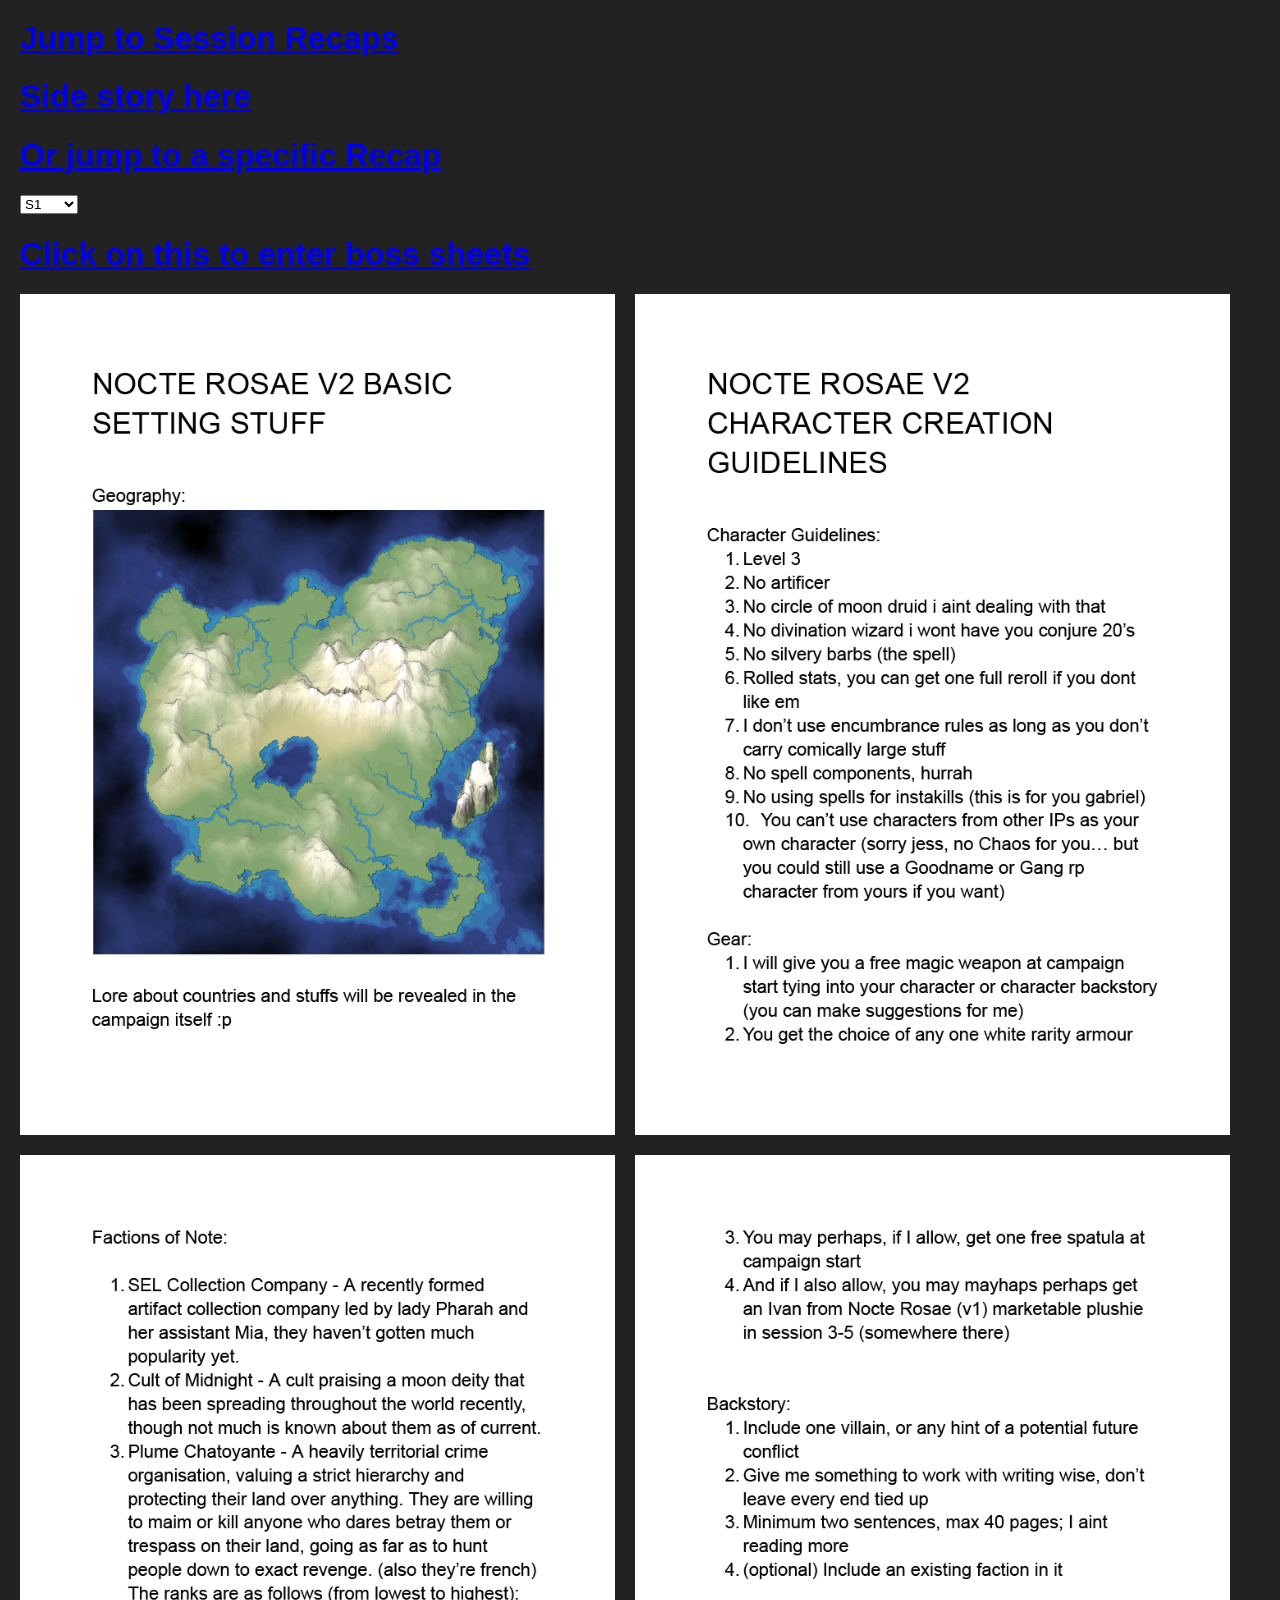
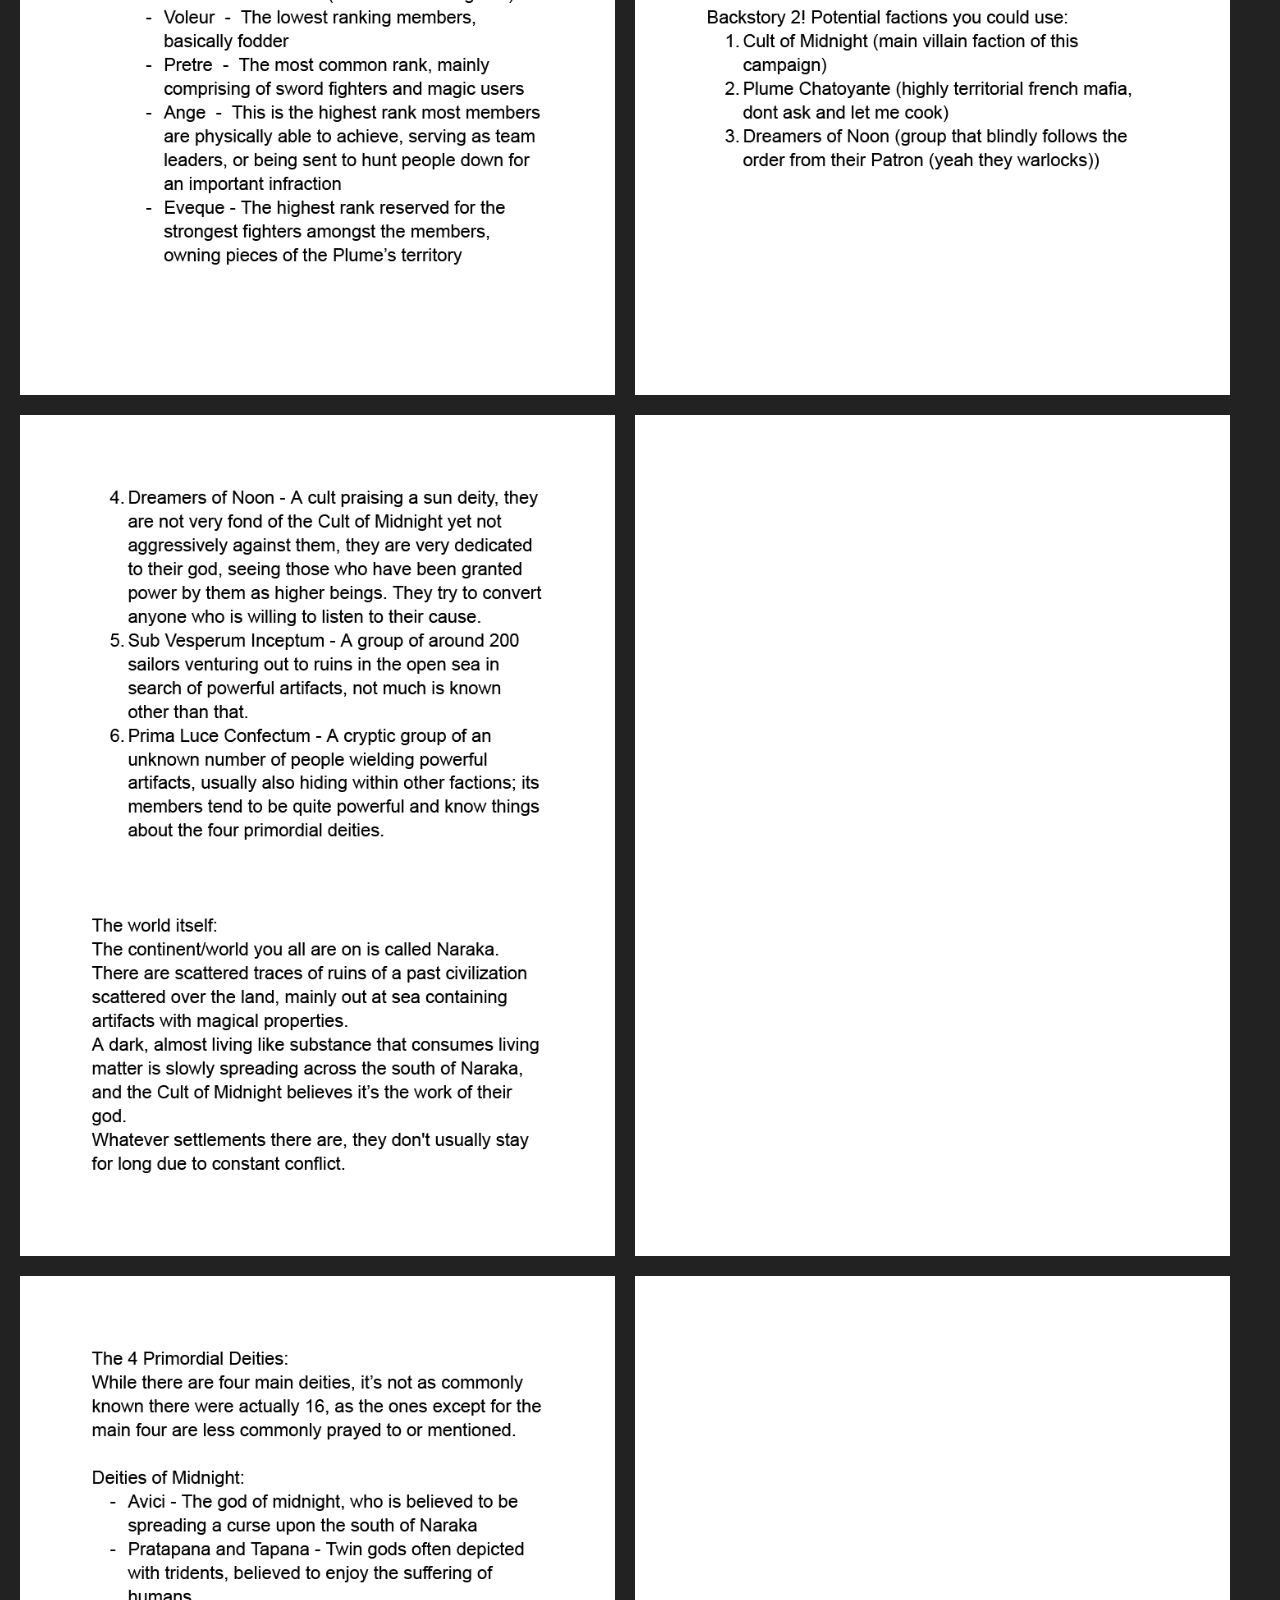
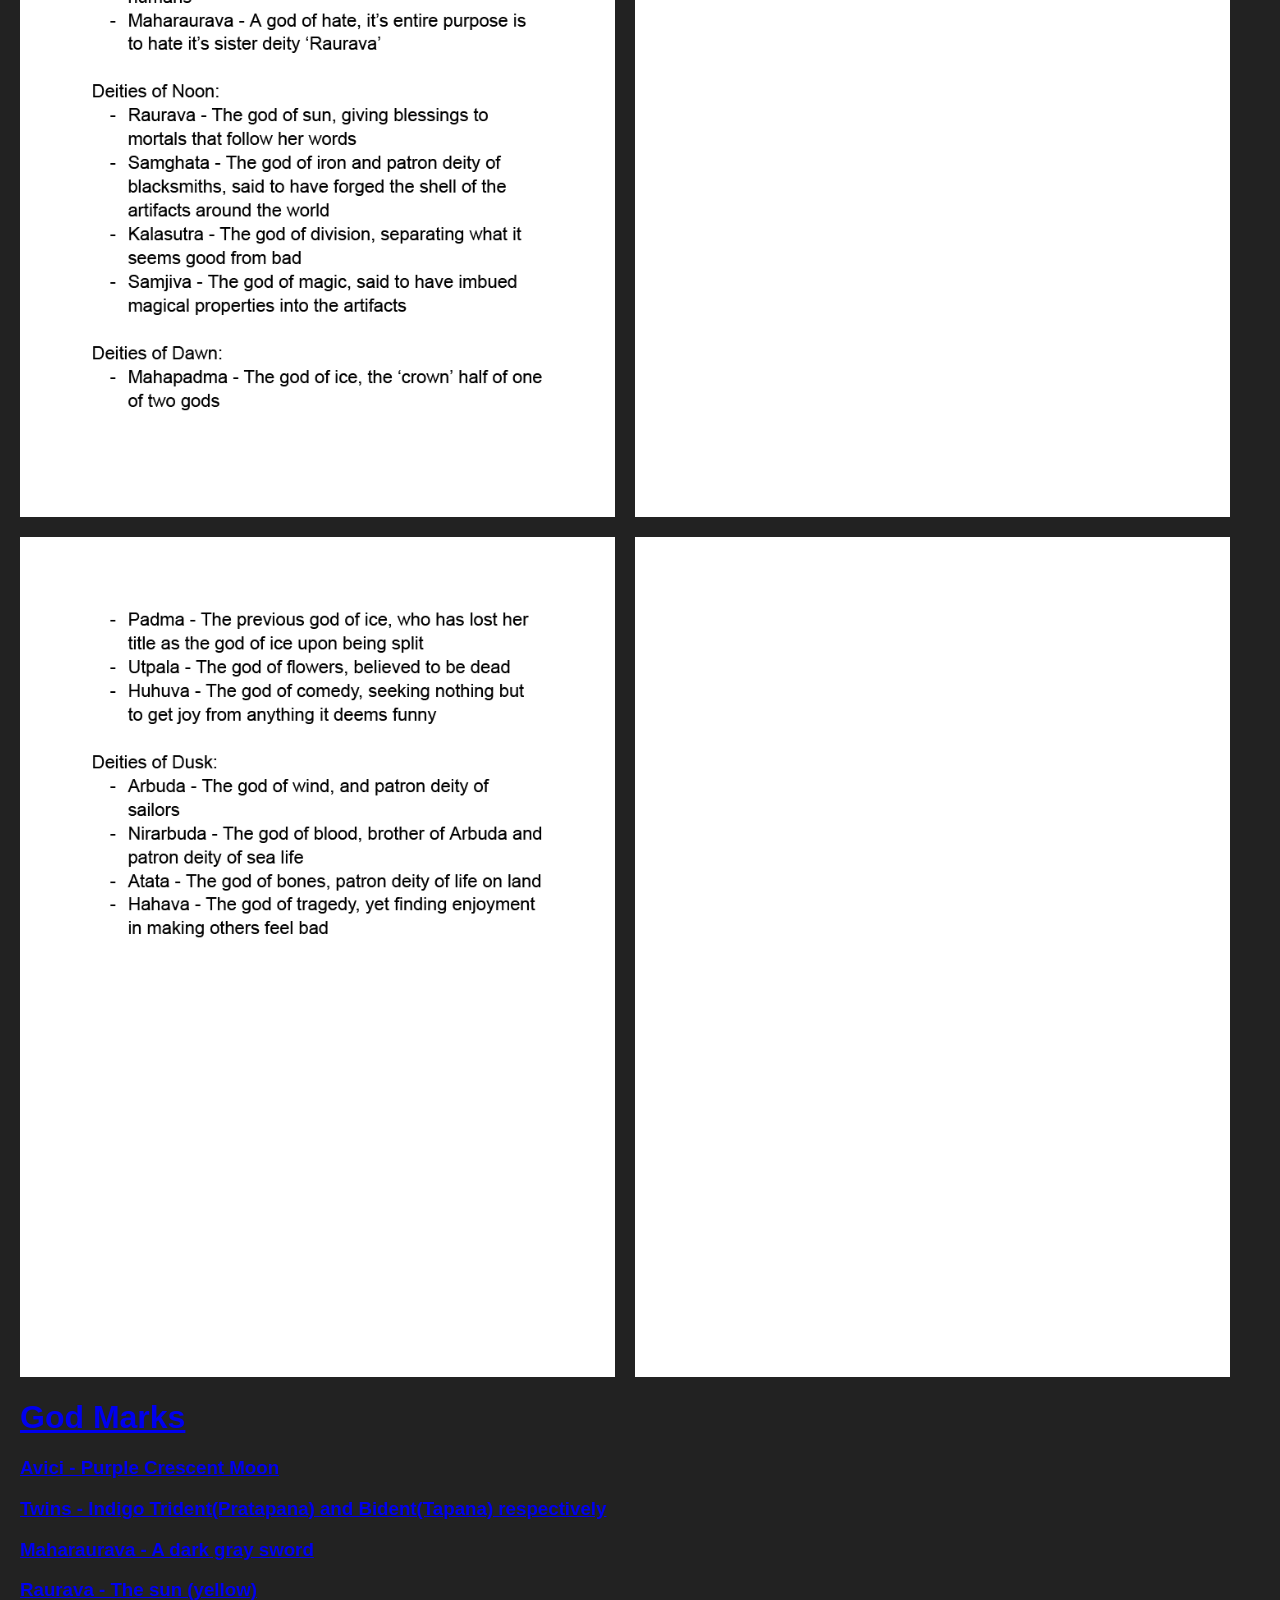
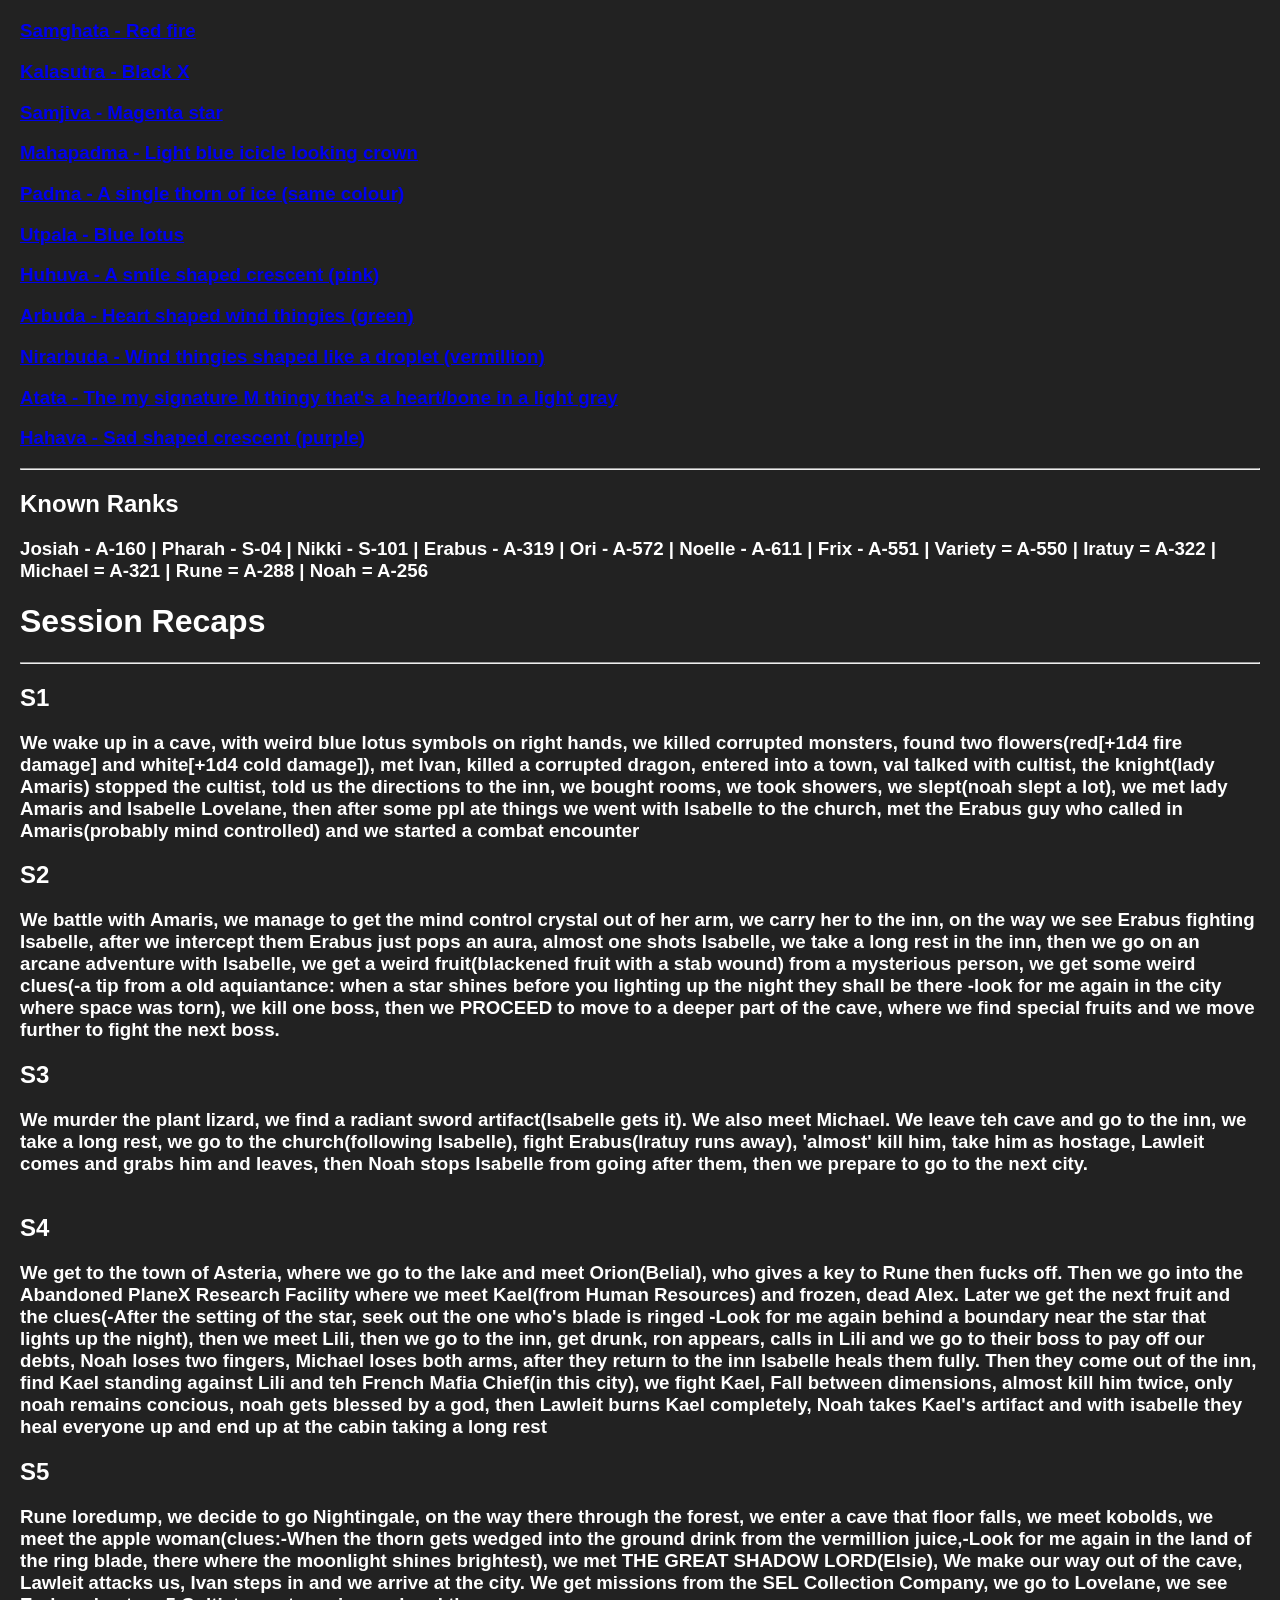
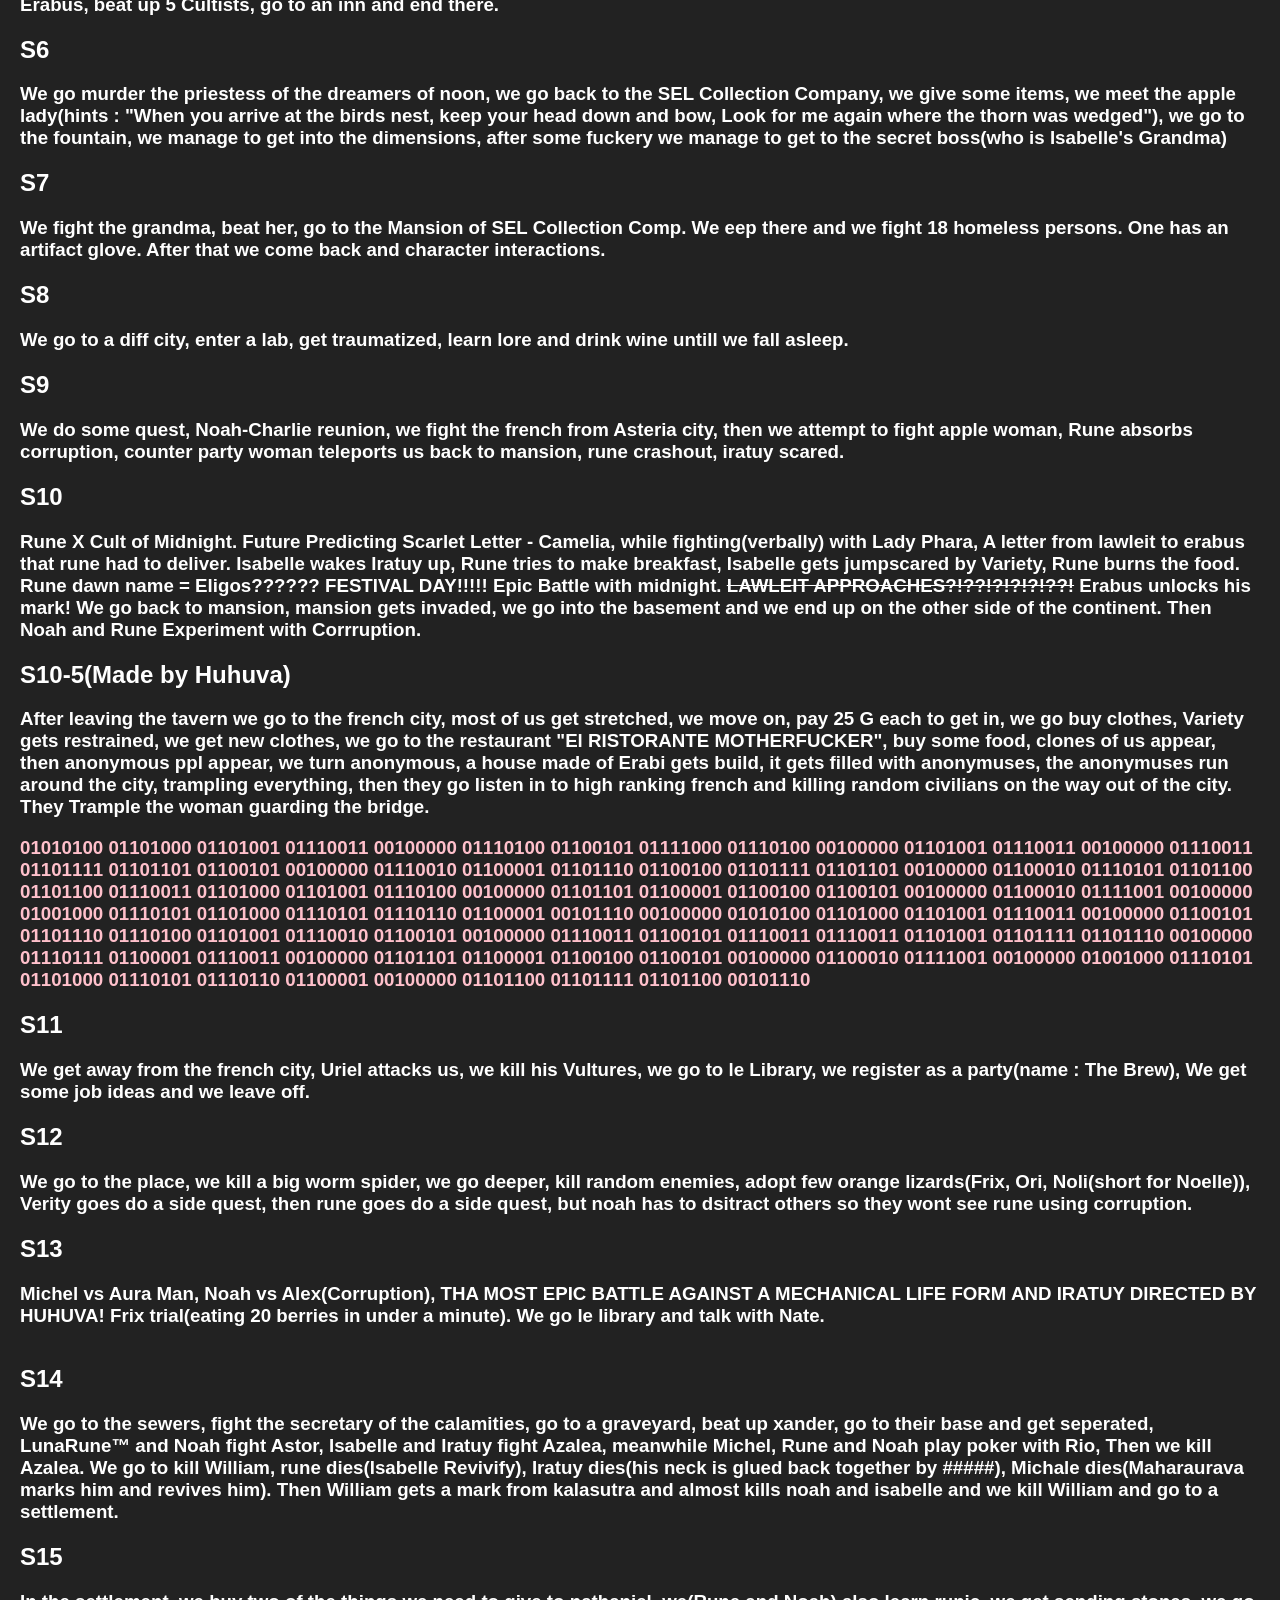
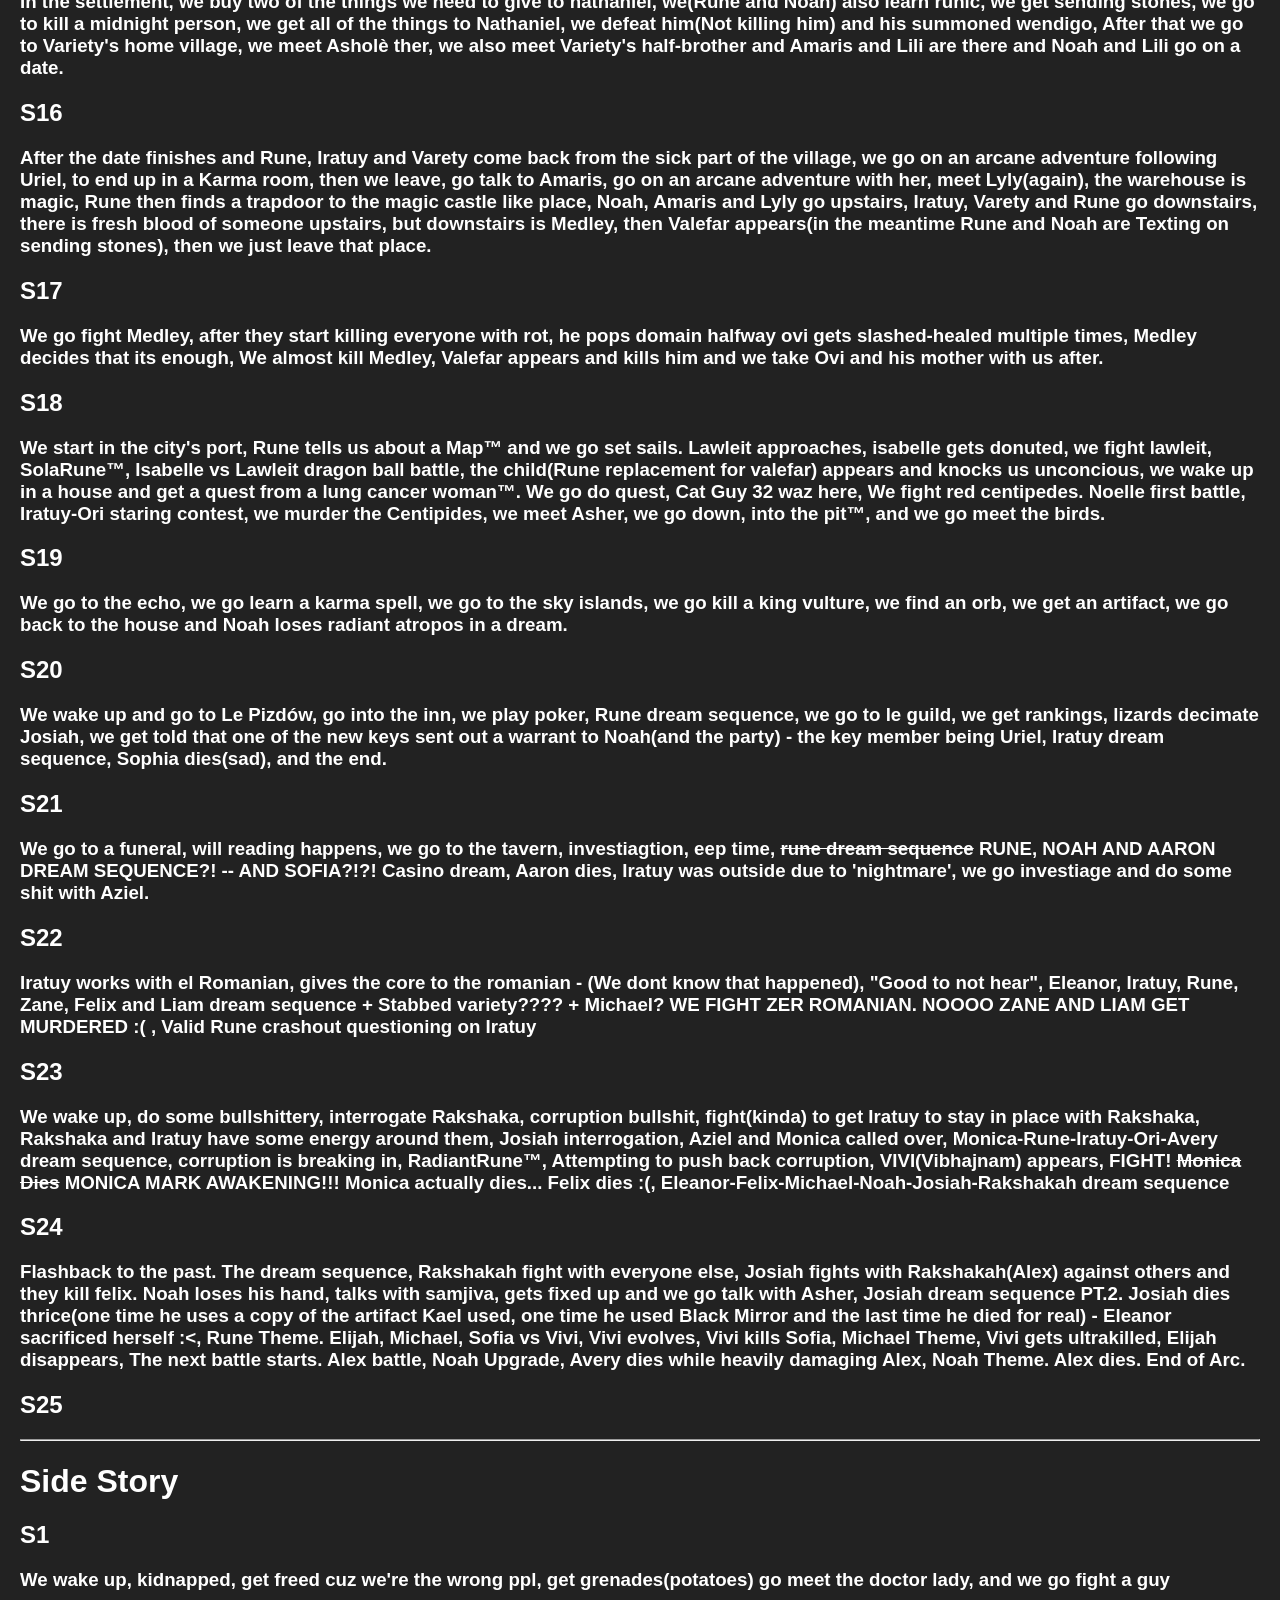
<file: index.html>
<html>
	<script>
		function updateLink() {
	  	const selectedValue = document.getElementById("sectionDropdown").value
		document.getElementById("dynamicLink").setAttribute("href", "#" + selectedValue);
		}
		</script>
	<head>
    	<title>Nocte Rosae CC Guidelines & Setting Stuff</title>
    	<link rel="icon" type="image/x-icon" href="assets/icon.png">
    	<link rel="stylesheet" href="style.css">
	</head>
	<body style="background-color:#222222">
		<a href="#Recaps"><h1> Jump to Session Recaps</h1></a>
		<a href="#SideStory"><h1> Side story here </h1></a>
		<a id="dynamicLink" href="#S1"><h1> Or jump to a specific Recap </h1></a>
		<select id="sectionDropdown" onchange="updateLink()">
			<option value="S1">S1</option>
  			<option value="S2">S2</option>
	  		<option value="S3">S3</option>
			<option value="S4">S4</option>
  			<option value="S5">S5</option>
	  		<option value="S6">S6</option>
			<option value="S7">S7</option>
  			<option value="S8">S8</option>
	  		<option value="S9">S9</option>
			<option value="S10">S10</option>
			<option value="S10-5">S10-5</option>
  			<option value="S11">S11</option>
	  		<option value="S12">S12</option>
			<option value="S13">S13</option>
  			<option value="S14">S14</option>
	  		<option value="S15">S15</option>
			<option value="S16">S16</option>
			<option value="S17">S17</option>
			<option value="S18">S18</option>
			<option value="S19">S19</option>
			<option value="S20">S20</option>
			<option value="S21">S21</option>
			<option value="S22">S22</option>
			<option value="S23">S23</option>
			<option value="S24">S24</option>
			<option value="S25">S25</option>
			<hr>
			<option value="SS1">SS1</option>
		</select>
		<a href="https://gblx1.github.io/NocteRosaeWeb/bosssheets.html"><h1> Click on this to enter boss sheets </h1></a>
		<div>
			<img src="assets/bss1.png">
			<img src="assets/ccg1.png">
		</div>
		<div>
			<img src="assets/bss2.png">
			<img src="assets/ccg2.png">
		</div>
		<div>
			<img src="assets/bss3.png">
			<img src="assets/blank.png">
		</div>
		<div>
			<img src="assets/bss4.png">
			<img src="assets/blank.png">
		</div>
		<div>
			<img src="assets/bss5.png">
			<img src="assets/blank.png">
		</div>
		<a href="https://gblx1.github.io/NocteRosaeWeb/marks.html"><h1>God Marks</h1></a>
		<a href="assets/Avici.png"><h3> Avici - Purple Crescent Moon</h3></a>
		<a href="assets/Twins.png"><h3>Twins - Indigo Trident(Pratapana) and Bident(Tapana) respectively </h3></a>
		<a href="assets/Maharaurava.png"><h3>Maharaurava - A dark gray sword</h3></a>
		<a href="assets/Raurava.png"><h3>Raurava - The sun (yellow)</h3></a>
		<a href="assets/Samghata.png"><h3>Samghata - Red fire</h3></a>
		<a href="assets/Kalasutra.png"><h3>Kalasutra - Black X</h3></a>
		<a href="assets/Samjiva.png"><h3>Samjiva - Magenta star</h3></a>
		<a href="assets/Mahapadma.png"><h3>Mahapadma - Light blue icicle looking crown</h3></a>
		<a href="assets/Padma.png"><h3>Padma - A single thorn of ice (same colour)</h3></a>
		<a href="assets/Utpala.png"><h3>Utpala - Blue lotus</h3></a>
		<a href="assets/Huhuva.png"><h3>Huhuva - A smile shaped crescent (pink)</h3></a>
		<a href="assets/Arbuda.png"><h3>Arbuda - Heart shaped wind thingies (green)</h3></a>
		<a href="assets/Nirarbuda.png"><h3>Nirarbuda - Wind thingies shaped like a droplet (vermillion)</h3></a>
		<a href="assets/Atata.png"><h3>Atata - The my signature M thingy that's a heart/bone in a light gray</h3></a>
		<a href="assets/Hahava.png"><h3>Hahava - Sad shaped crescent (purple)</h3></a>

		<hr>

		<h2> Known Ranks </h2>
		<h3>
			Josiah - A-160 | Pharah - S-04 | Nikki - S-101 | Erabus - A-319 | Ori - A-572 | Noelle - A-611 | Frix - A-551 | Variety = A-550 | Iratuy = A-322 | Michael = A-321 | Rune = A-288 | Noah = A-256
		</h3>
		
		<h1 id="Recaps"> Session Recaps </h1>
		<hr>
		<h2 id="S1"> S1 </h2>
		<h3> 
			We wake up in a cave, with weird blue lotus symbols on right hands, we killed corrupted monsters, found two flowers(red[+1d4 fire damage] and white[+1d4 cold damage]), met Ivan, killed a corrupted dragon, entered into a town, val talked with cultist, the knight(lady Amaris) stopped the cultist, told us the directions to the inn, we bought rooms, we took showers, we slept(noah slept a lot), we met lady Amaris and Isabelle Lovelane, then after some ppl ate things we went with Isabelle to the church, met the Erabus guy who called in Amaris(probably mind controlled) and we started a combat encounter 
		</h3>

		<h2 id="S2"> S2 </h2>
		<h3>
			We battle with Amaris, we manage to get the mind control crystal out of her arm, we carry her to the inn, on the way we see Erabus fighting Isabelle, after we intercept them Erabus just pops an aura, almost one shots Isabelle, we take a long rest in the inn, then we go on an arcane adventure with Isabelle, we get a weird fruit(blackened fruit with a stab wound) from a mysterious person, we get some weird clues(-a tip from a old aquiantance: when a star shines before you lighting up the night they shall be there -look for me again in the city where space was torn), we kill one boss, then we PROCEED to move to a deeper part of the cave, where we find special fruits and we move further to fight the next boss.
		</h3>

		<h2 id="S3"> S3 </h2>
		<h3>
			We murder the plant lizard, we find a radiant sword artifact(Isabelle gets it). We also meet Michael. We leave teh cave and go to the inn, we take a long rest, we go to the church(following Isabelle), fight Erabus(Iratuy runs away), 'almost' kill him, take him as hostage, Lawleit comes and grabs him and leaves, then Noah stops Isabelle from going after them, then we prepare to go to the next city.
		</h3>

		<div id="SNoah"></div>
		<h2 id="S4"> S4 </h2>
		<h3>
			We get to the town of Asteria, where we go to the lake and meet Orion(Belial), who gives a key to Rune then fucks off. Then we go into the Abandoned PlaneX Research Facility where we meet Kael(from Human Resources) and frozen, dead Alex. Later we get the next fruit and the clues(-After the setting of the star, seek out the one who's blade is ringed    -Look for me again behind a boundary near the star that lights up the night), then we meet Lili, then we go to the inn, get drunk, ron appears, calls in Lili and we go to their boss to pay off our debts, Noah loses two fingers, Michael loses both arms, after they return to the inn Isabelle heals them fully. Then they come out of the inn, find Kael standing against Lili and teh French Mafia Chief(in this city), we fight Kael, Fall between dimensions, almost kill him twice, only noah remains concious, noah gets blessed by a god, then Lawleit burns Kael completely, Noah takes Kael's artifact and with isabelle they heal everyone up and end up at the cabin taking a long rest
		</h3>
		
		<h2 id="S5"> S5 </h2>
		<h3>
			Rune loredump, we decide to go Nightingale, on the way there through the forest, we enter a cave that floor falls, we meet kobolds, we meet the apple woman(clues:-When the thorn gets wedged into the ground drink from the vermillion juice,-Look for me again in the land of the ring blade, there where the moonlight shines brightest), we met THE GREAT SHADOW LORD(Elsie), We make our way out of the cave, Lawleit attacks us, Ivan steps in and we arrive at the city. We get missions from the SEL Collection Company, we go to Lovelane, we see Erabus, beat up 5 Cultists, go to an inn and end there. 
		</h3>
		
		<h2 id="S6"> S6 </h2>
		<h3>
			We go murder the priestess of the dreamers of noon, we go back to the SEL Collection Company, we give some items, we meet the apple lady(hints : "When you arrive at the birds nest, keep your head down and bow, Look for me again where the thorn was wedged"), we go to the fountain, we manage to get into the dimensions, after some fuckery we manage to get to the secret boss(who is Isabelle's Grandma)
		</h3>

		<h2 id="S7"> S7 </h2>
		<h3>
			We fight the grandma, beat her, go to the Mansion of SEL Collection Comp. We eep there and we fight 18 homeless persons. One has an artifact glove. After that we come back and character interactions.
		</h3>

		<h2 id="S8"> S8 </h2>
		<h3>
			We go to a diff city, enter a lab, get traumatized, learn lore and drink wine untill we fall asleep.
		</h3>

		<h2 id="S9"> S9 </h2>
		<h3>
			We do some quest, Noah-Charlie reunion, we fight the french from Asteria city, then we attempt to fight apple woman, Rune absorbs corruption, counter party woman teleports us back to mansion, rune crashout, iratuy scared.
		</h3>

		<h2 id="S10"> S10 </h2>
		<h3>
			Rune X Cult of Midnight. Future Predicting Scarlet Letter - Camelia, while fighting(verbally) with Lady Phara, A letter from lawleit to erabus that rune had to deliver. Isabelle wakes Iratuy up, Rune tries to make breakfast, Isabelle gets jumpscared by Variety, Rune burns the food. Rune dawn name = Eligos?????? FESTIVAL DAY!!!!!  Epic Battle with midnight. <strike>LAWLEIT APPROACHES?!??!?!?!?!??!</strike> Erabus unlocks his mark! We go back to mansion, mansion gets invaded, we go into the basement and we end up on the other side of the continent. Then Noah and Rune Experiment with Corrruption.
		</h3>

		<h2 id="S10-5"> S10-5(Made by Huhuva) </h2>
		<h3>
			After leaving the tavern we go to the french city, most of us get stretched, we move on, pay 25 G each to get in, we go buy clothes, Variety gets restrained, we get new clothes, we go to the restaurant "El RISTORANTE MOTHERFUCKER", buy some food, clones of us appear, then anonymous ppl appear, we turn anonymous, a house made of Erabi gets build, it gets filled with anonymuses, the anonymuses run around the city, trampling everything, then they go listen in to high ranking french and killing random civilians on the way out of the city. They Trample the woman guarding the bridge.<p style="color:pink;"> 01010100 01101000 01101001 01110011 00100000 01110100 01100101 01111000 01110100 00100000 01101001 01110011 00100000 01110011 01101111 01101101 01100101 00100000 01110010 01100001 01101110 01100100 01101111 01101101 00100000 01100010 01110101 01101100 01101100 01110011 01101000 01101001 01110100 00100000 01101101 01100001 01100100 01100101 00100000 01100010 01111001 00100000 01001000 01110101 01101000 01110101 01110110 01100001 00101110 00100000 01010100 01101000 01101001 01110011 00100000 01100101 01101110 01110100 01101001 01110010 01100101 00100000 01110011 01100101 01110011 01110011 01101001 01101111 01101110 00100000 01110111 01100001 01110011 00100000 01101101 01100001 01100100 01100101 00100000 01100010 01111001 00100000 01001000 01110101 01101000 01110101 01110110 01100001 00100000 01101100 01101111 01101100 00101110</p> 
		</h3>
		
		<h2 id="S11"> S11 </h2>
		<h3>
			We get away from the french city, Uriel attacks us, we kill his Vultures, we go to le Library, we register as a party(name : The Brew), We get some job ideas and we leave off.
		</h3>

		<h2 id="S12"> S12 </h2>
		<h3>
			We go to the place, we kill a big worm spider, we go deeper, kill random enemies, adopt few orange lizards(Frix, Ori, Noli(short for Noelle)), Verity goes do a side quest, then rune goes do a side quest, but noah has to dsitract others so they wont see rune using corruption.
		</h3>
	
		<h2 id="S13"> S13 </h2>
		<h3>
			Michel vs Aura Man, Noah vs Alex(Corruption), THA MOST EPIC BATTLE AGAINST A MECHANICAL LIFE FORM AND IRATUY DIRECTED BY HUHUVA! Frix trial(eating 20 berries in under a minute). We go le library and talk with Nate.
		</h3>

		<div id="SKevin"></div>
		<h2 id="S14"> S14 </h2>
		<h3>
			We go to the sewers, fight the secretary of the calamities, go to a graveyard, beat up xander, go to their base and get seperated, LunaRune™ and Noah fight Astor, Isabelle and Iratuy fight Azalea, meanwhile Michel, Rune and Noah play poker with Rio, Then we kill Azalea. We go to kill William, rune dies(Isabelle Revivify), Iratuy dies(his neck is glued back together by #####), Michale dies(Maharaurava marks him and revives him). Then William gets a mark from kalasutra and almost kills noah and isabelle and we kill William and go to a settlement. 
		</h3>

		<h2 id="S15"> S15 </h2>
		<h3>
			In the settlement, we buy two of the things we need to give to nathaniel, we(Rune and Noah) also learn runic, we get sending stones, we go to kill a midnight person, we get all of the things to Nathaniel, we defeat him(Not killing him) and his summoned wendigo, After that we go to Variety's home village, we meet Asholè ther, we also meet Variety's half-brother and Amaris and Lili are there and Noah and Lili go on a date.
		</h3>

		<h2 id="S16"> S16 </h2>
		<h3>
			After the date finishes and Rune, Iratuy and Varety come back from the sick part of the village, we go on an arcane adventure following Uriel, to end up in a Karma room, then we leave, go talk to Amaris, go on an arcane adventure with her, meet Lyly(again), the warehouse is magic, Rune then finds a trapdoor to the magic castle like place, Noah, Amaris and Lyly go upstairs, Iratuy, Varety and Rune go downstairs, there is fresh blood of someone upstairs, but downstairs is Medley, then Valefar appears(in the meantime Rune and Noah are Texting on sending stones), then we just leave that place.
		</h3>

		<h2 id="S17"> S17 </h2>
		<h3>
			We go fight Medley, after they start killing everyone with rot, he pops domain halfway ovi gets slashed-healed multiple times, Medley decides that its enough, We almost kill Medley, Valefar appears and kills him and we take Ovi and his mother with us after.
		</h3>

		<h2 id="S18"> S18 </h2>
		<h3>
			We start in the city's port, Rune tells us about a Map™ and we go set sails. Lawleit approaches, isabelle gets donuted, we fight lawleit, SolaRune™, Isabelle vs Lawleit dragon ball battle, the child(Rune replacement for valefar) appears and knocks us unconcious, we wake up in a house and get a quest from a lung cancer woman™. We go do quest, Cat Guy 32 waz here, We fight red centipedes. Noelle first battle, Iratuy-Ori staring contest, we murder the Centipides, we meet Asher, we go down, into the pit™, and we go meet the birds.
		</h3>

		<h2 id="S19"> S19 </h2>
		<h3>
			We go to the echo, we go learn a karma spell, we go to the sky islands, we go kill a king vulture, we find an orb, we get an artifact, we go back to the house and Noah loses radiant atropos in a dream.
		</h3>

		<h2 id="S20"> S20 </h2>
		<h3>
			We wake up and go to Le Pizdów, go into the inn, we play poker, Rune dream sequence, we go to le guild, we get rankings, lizards decimate Josiah, we get told that one of the new keys sent out a warrant to Noah(and the party) - the key member being Uriel, Iratuy dream sequence, Sophia dies(sad), and the end.
		</h3>

		<h2 id="S21"> S21 </h2>
		<h3>
			We go to a funeral, will reading happens, we go to the tavern, investiagtion, eep time, <strike>rune dream sequence</strike> RUNE, NOAH AND AARON DREAM SEQUENCE?! -- AND SOFIA?!?! Casino dream, Aaron dies, Iratuy was outside due to 'nightmare', we go investiage and do some shit with Aziel.
		</h3>

		<h2 id="S22"> S22 </h2>
		<h3>
			Iratuy works with el Romanian, gives the core to the romanian - (We dont know that happened), "Good to not hear", Eleanor, Iratuy, Rune, Zane, Felix and Liam dream sequence + Stabbed variety???? + Michael? WE FIGHT ZER ROMANIAN. NOOOO ZANE AND LIAM GET MURDERED :( , Valid Rune crashout questioning on Iratuy
		</h3>

		<h2 id="S23"> S23 </h2>
		<h3>
			We wake up, do some bullshittery, interrogate Rakshaka, corruption bullshit, fight(kinda) to get Iratuy to stay in place with Rakshaka, Rakshaka and Iratuy have some energy around them, Josiah interrogation, Aziel and Monica called over, Monica-Rune-Iratuy-Ori-Avery dream sequence, corruption is breaking in, RadiantRune™, Attempting to push back corruption, VIVI(Vibhajnam) appears, FIGHT! <strike>Monica Dies</strike> MONICA MARK AWAKENING!!! Monica actually dies... Felix dies :(, Eleanor-Felix-Michael-Noah-Josiah-Rakshakah dream sequence
		</h3>

		<h2 id="S24"> S24 </h2>
		<h3>
			Flashback to the past. The dream sequence, Rakshakah fight with everyone else, Josiah fights with Rakshakah(Alex) against others and they kill felix. Noah loses his hand, talks with samjiva, gets fixed up and we go talk with Asher, Josiah dream sequence PT.2. Josiah dies thrice(one time he uses a copy of the artifact Kael used, one time he used Black Mirror and the last time he died for real) - Eleanor sacrificed herself :<, Rune Theme. Elijah, Michael, Sofia vs Vivi, Vivi evolves, Vivi kills Sofia, Michael Theme, Vivi gets ultrakilled, Elijah disappears, The next battle starts. Alex battle, Noah Upgrade, Avery dies while heavily damaging Alex, Noah Theme. Alex dies. End of Arc.
		</h3>

		<h2 id="S25"> S25 </h2>
		<h3>
			
		</h3>
		
		<hr>
		<h1 id="SideStory"> Side Story </h1>
		
		<h2 id="SS1"> S1 </h2>
		<h3>
			We wake up, kidnapped, get freed cuz we're the wrong ppl, get grenades(potatoes) go meet the doctor lady, and we go fight a guy
		</h3>
	</body>
</html>
</file>
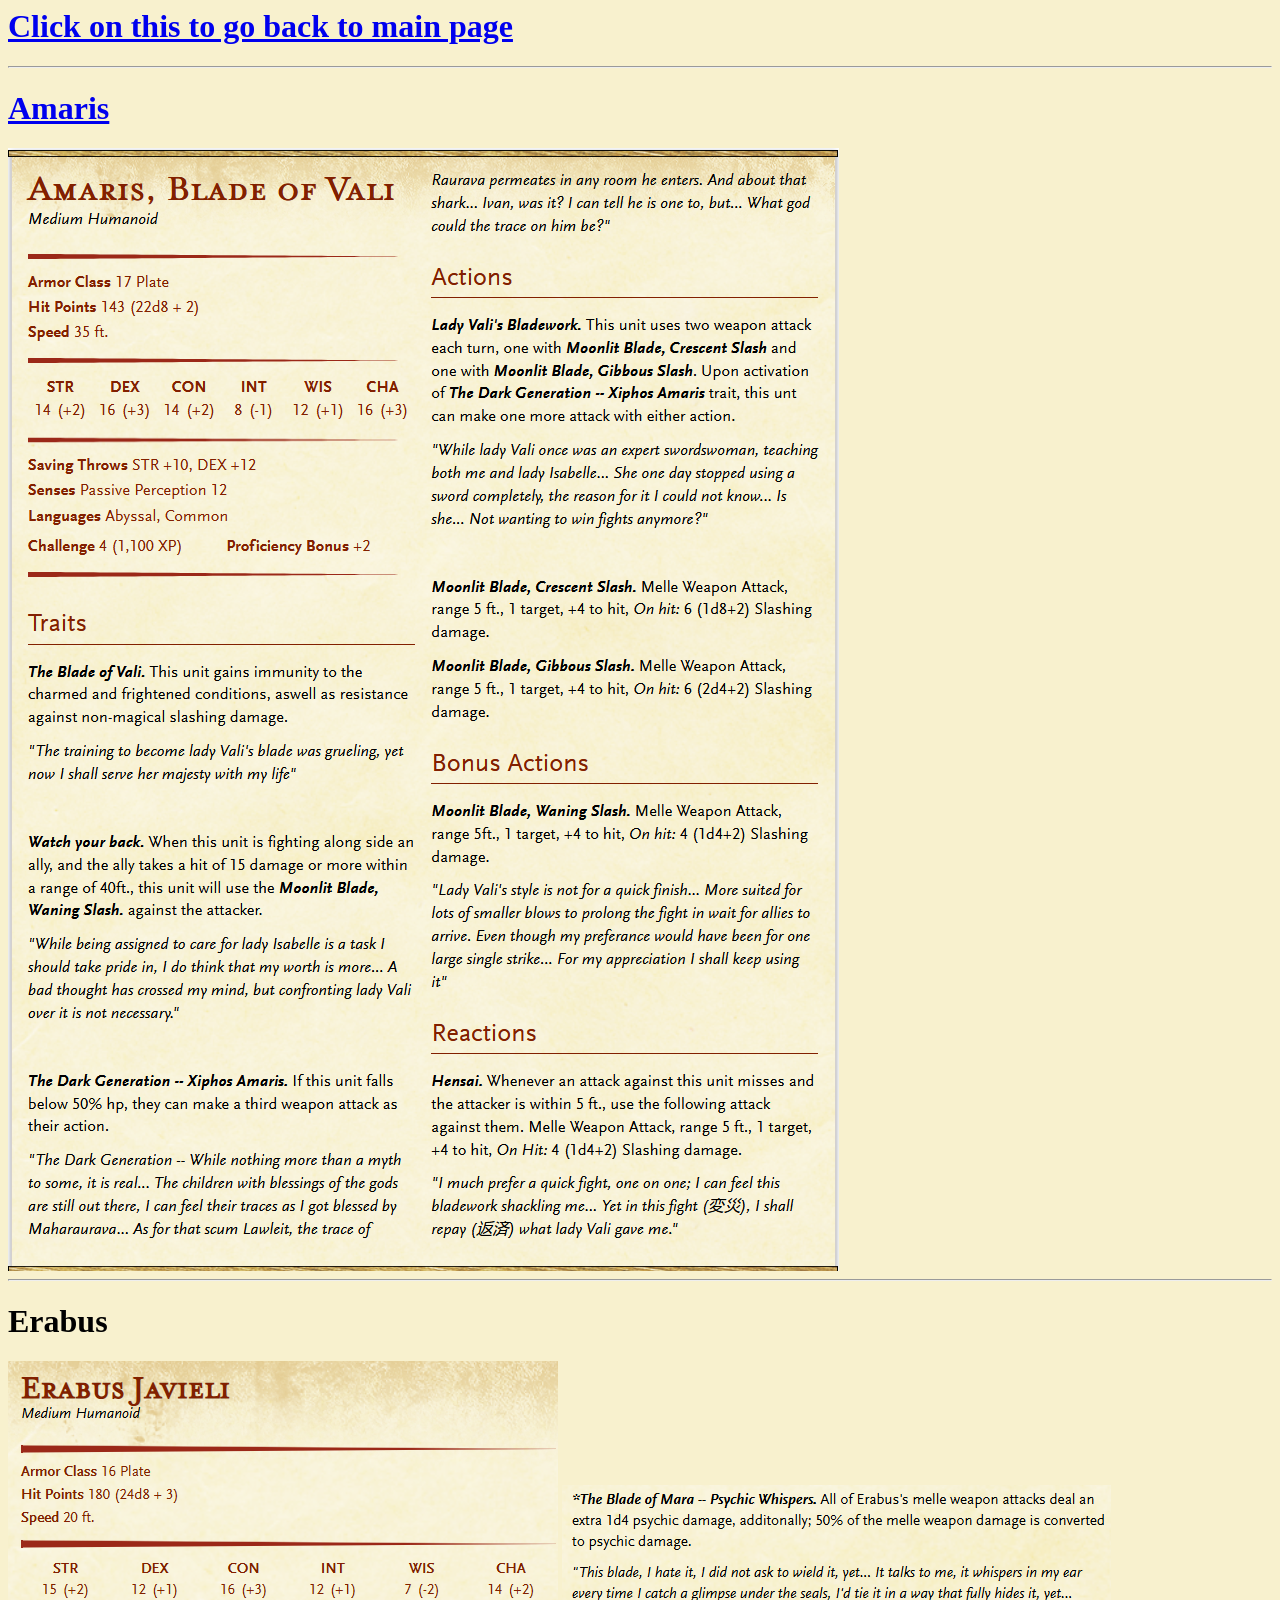
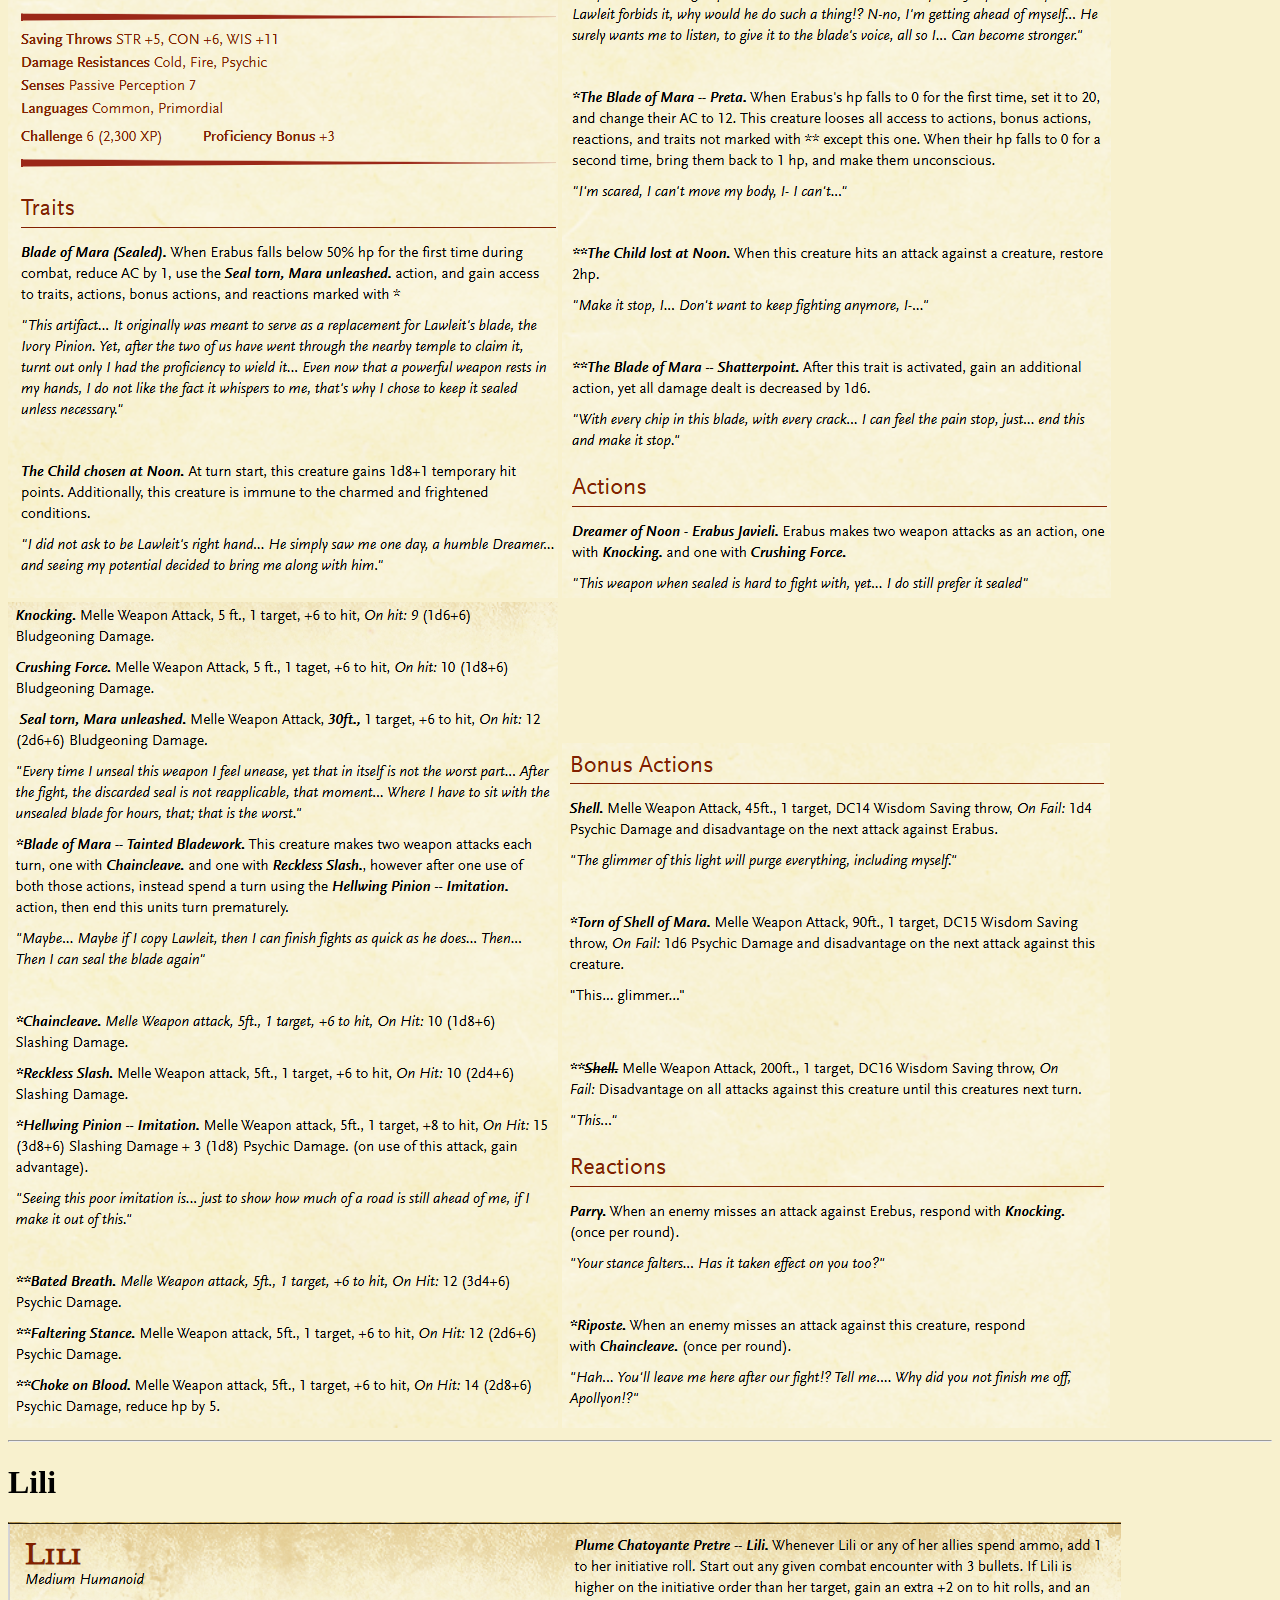
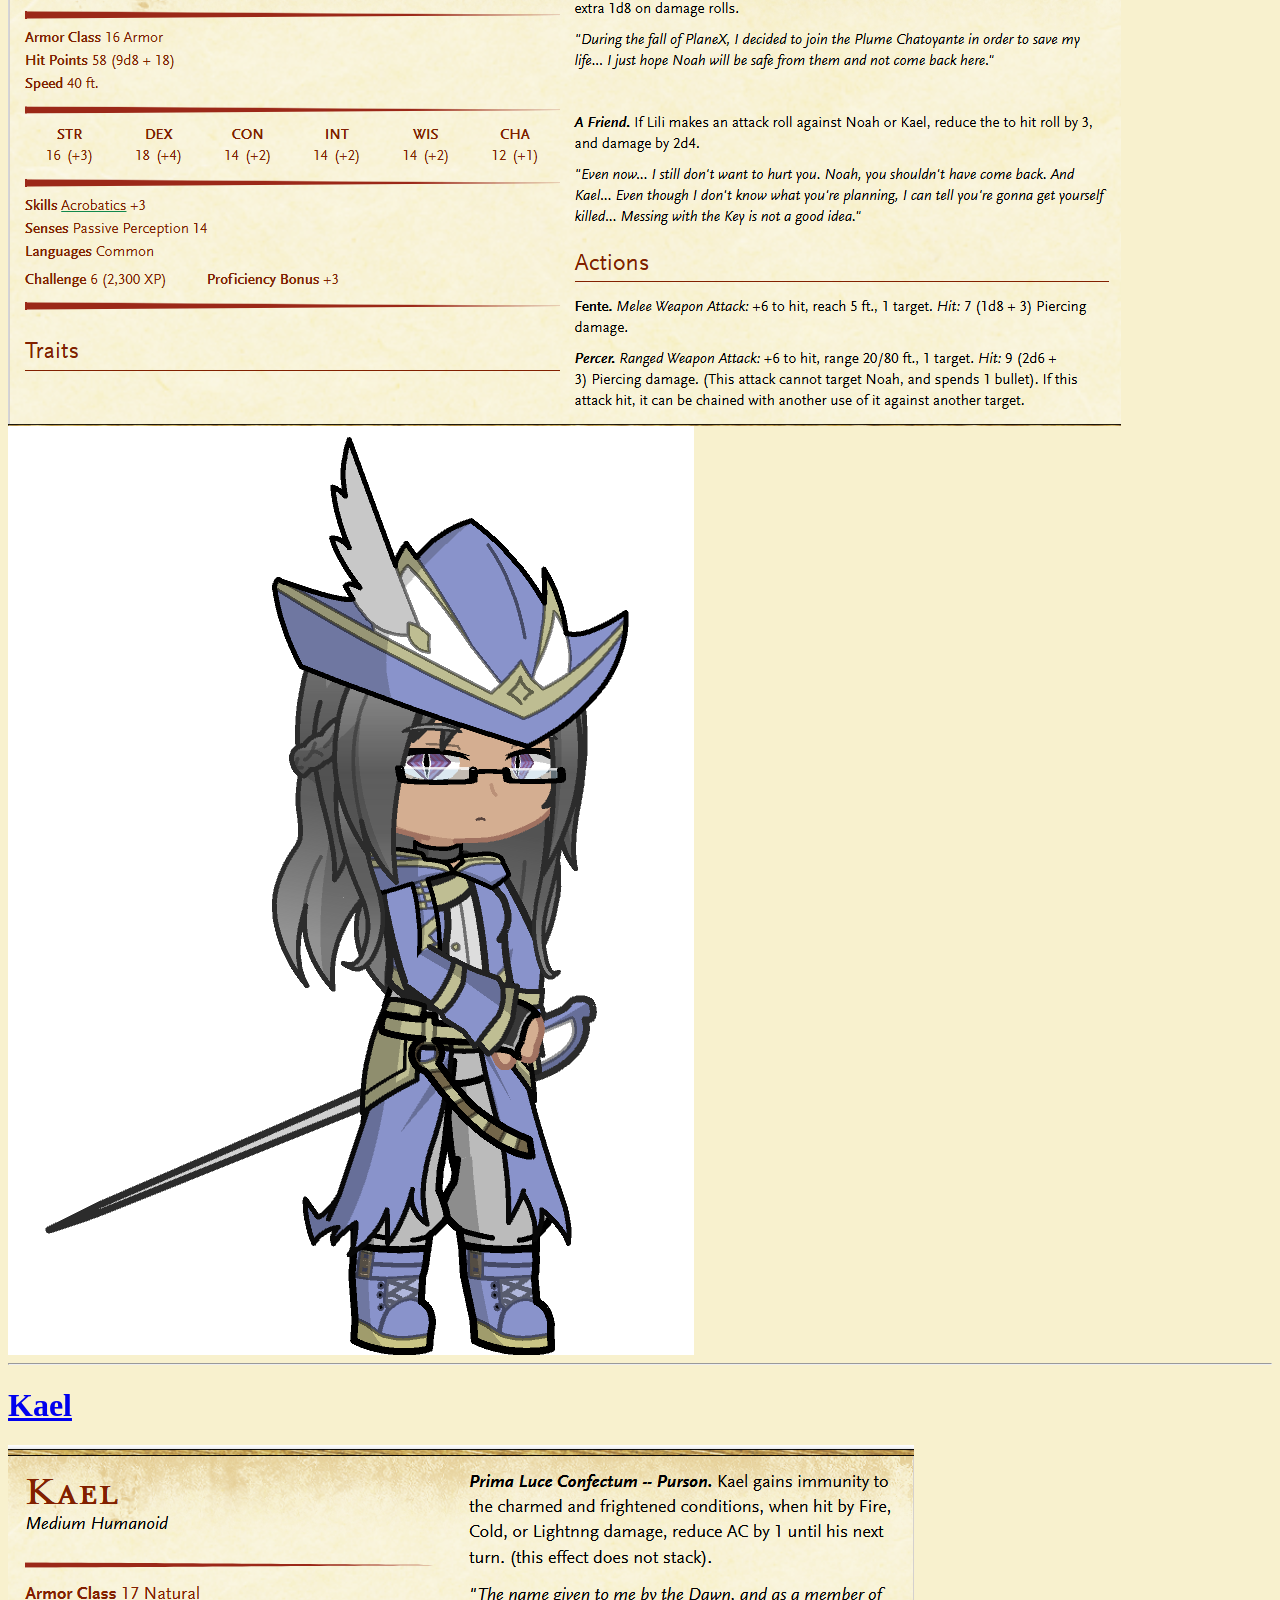
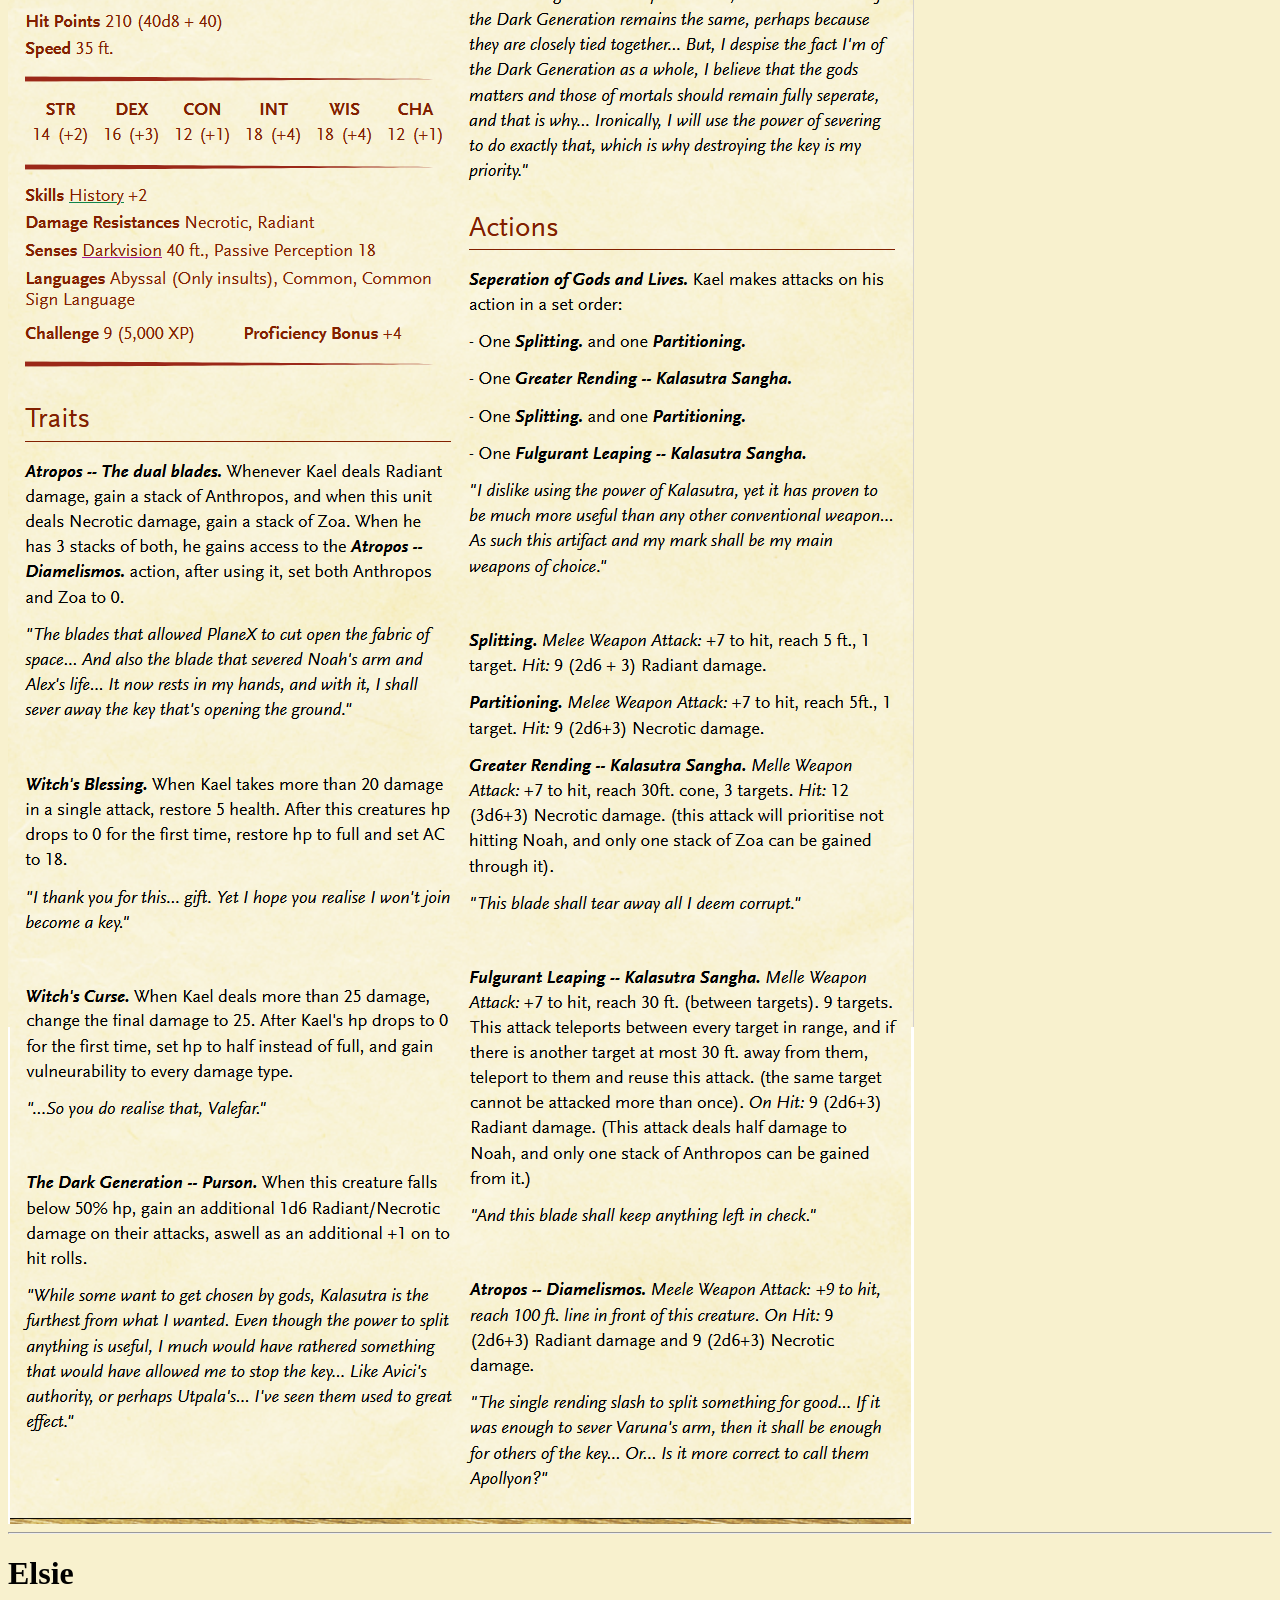
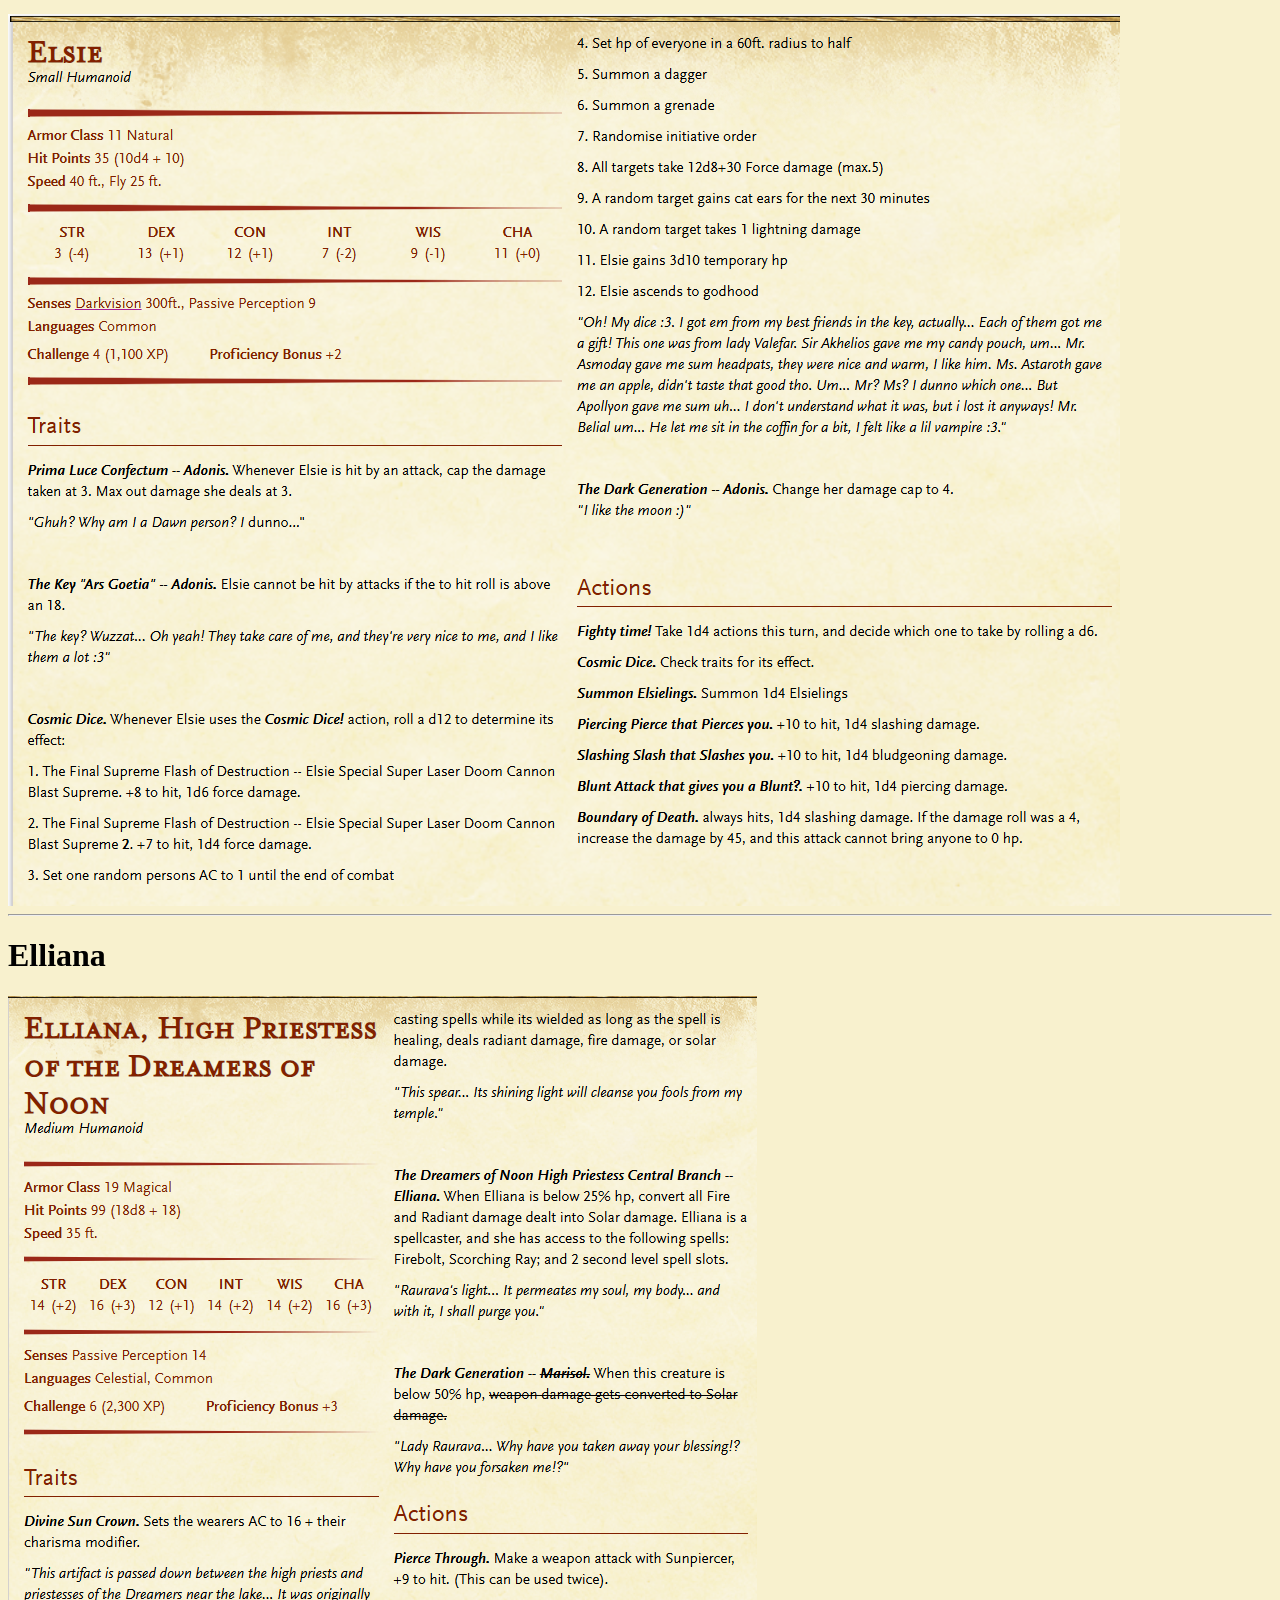
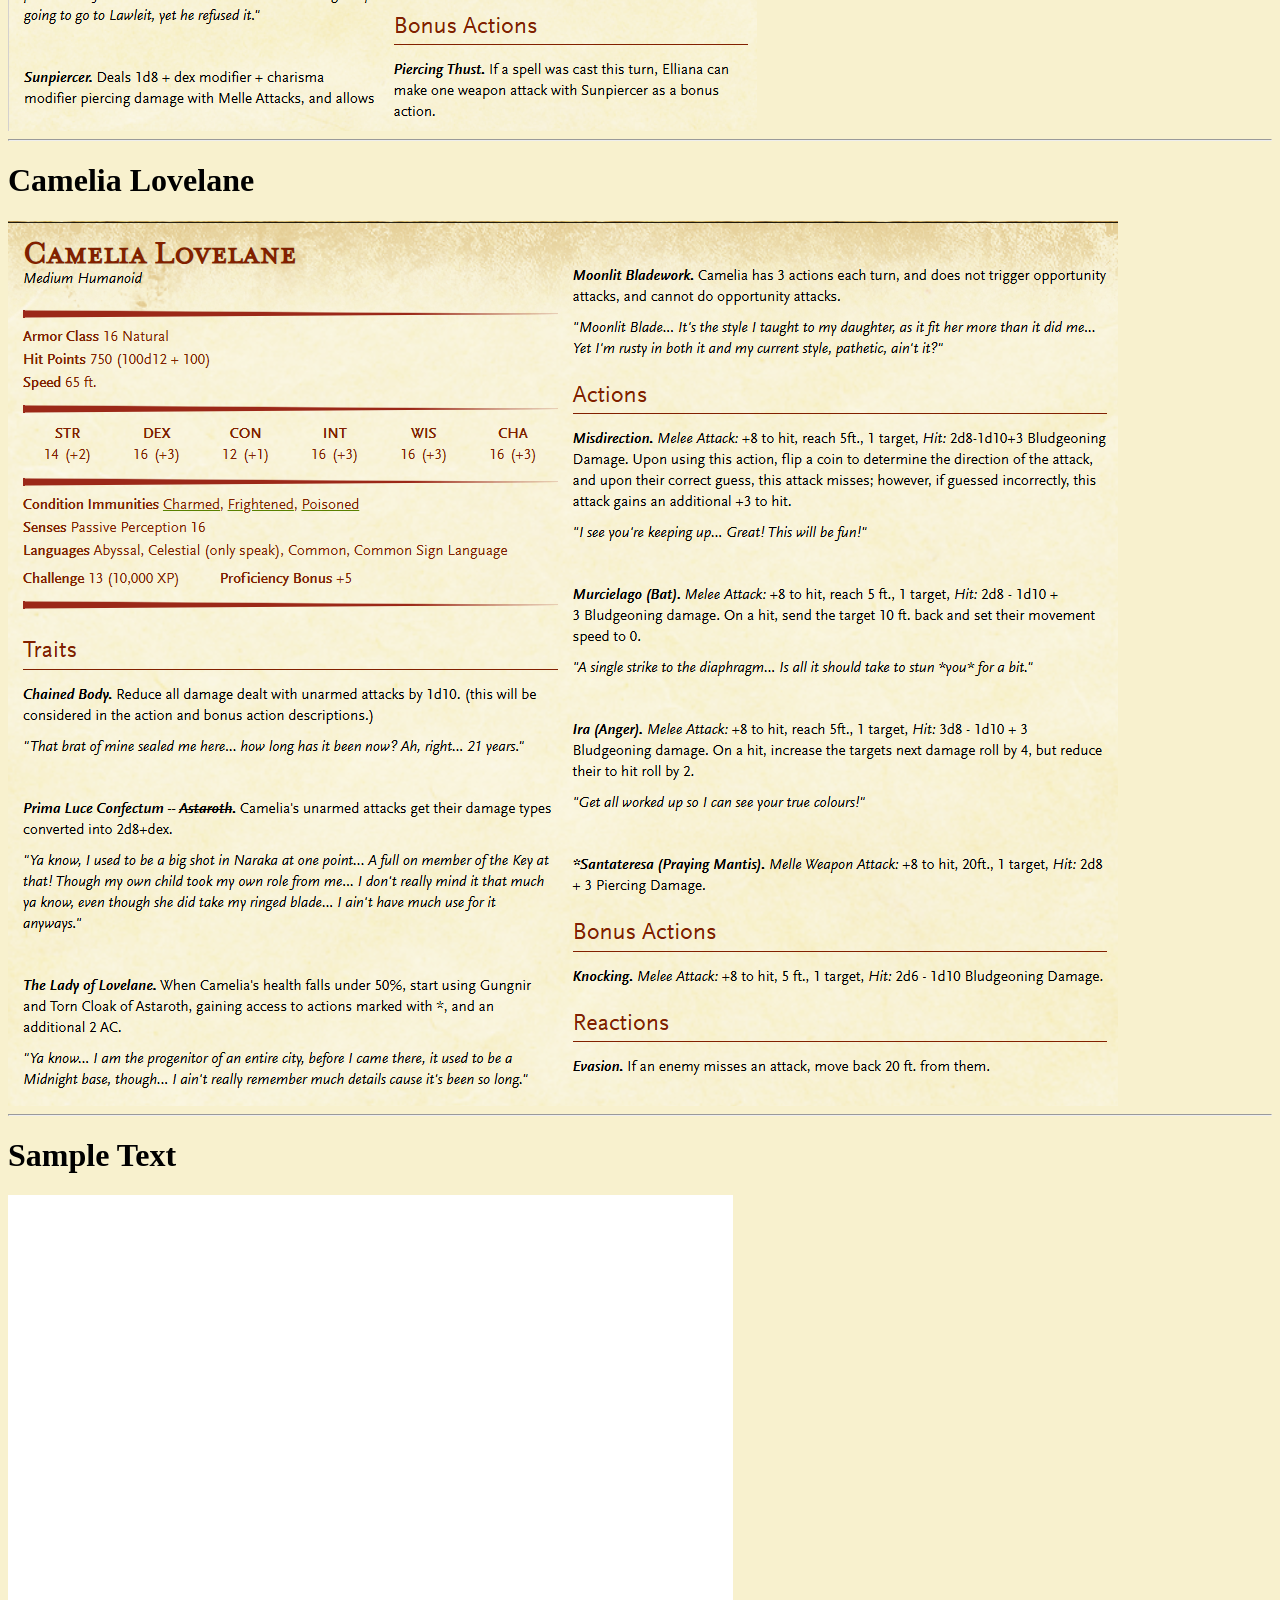
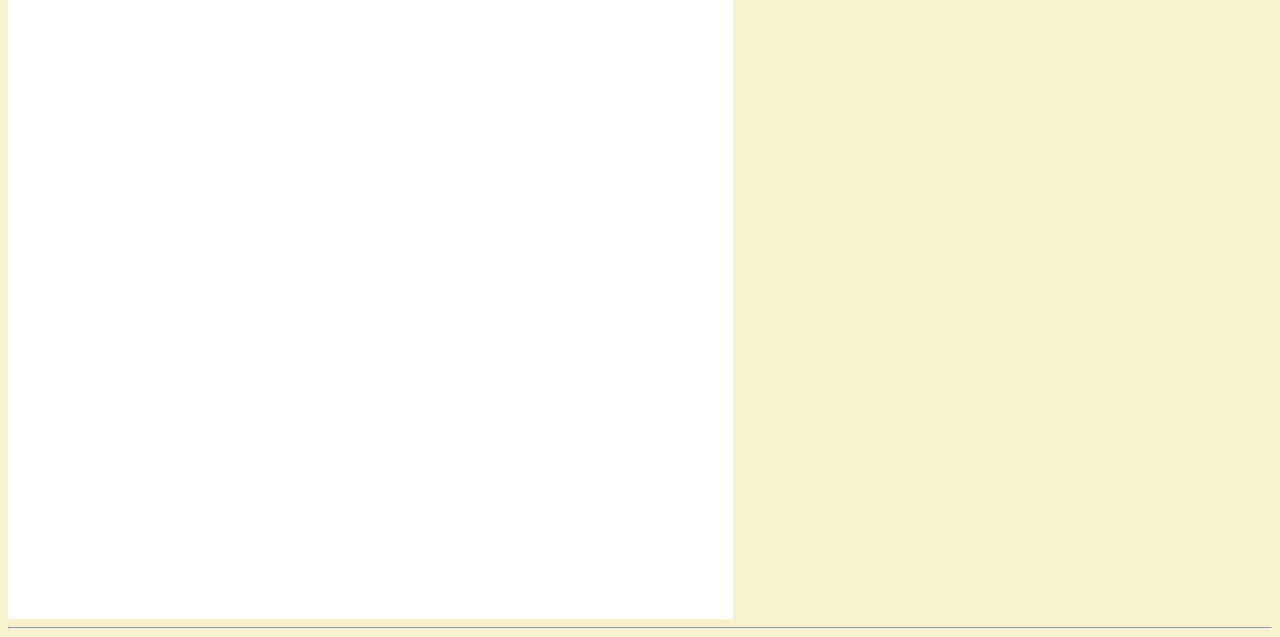
<file: bosssheets.html>
<html>
	<head>
    	<title>Nocte Rosae BossSheets</title>
    	<link rel="icon" type="image/x-icon" href="assets/icon.png">
	</head>
	<body style="background-color:#F8F1CE">
		<a href="https://gblx1.github.io/NocteRosaeWeb/"><h1>Click on this to go back to main page</h1></a>
		<hr>
		<a href="https://www.dndbeyond.com/monsters/6602684-amaris-blade-of-vali"><h1> Amaris </h1></a>
		<img src="assets/b1.png">
		<hr>
		<h1> Erabus </h1>
		<img src="assets/b1.2.png">
		<img src="assets/b2.2.png">
		<img src="assets/b3.2.png">
		<img src="assets/b4.2.png">
		<hr>
		<h1> Lili </h1>
		<img src="assets/b1.3.png">
		<img src="assets/bd.3.png">
		<hr>
		<a href="https://www.dndbeyond.com/monsters/6613429-kael"><h1> Kael </h1></a>
		<img src="assets/b1.4.png">
		<hr>
		<h1> Elsie </h1>
		<img src="assets/b1.5.png">
		<hr>
		<h1> Elliana </h1>
		<img src="assets/b5.1.png">
		<hr>
		<h1> Camelia Lovelane </h1>
		<img src="assets/b1.6.png">
		<hr>
		<h1> Sample Text </h1>
		<img src="assets/blank.png">
		
		<hr>
		
	</body>
</html>
</file>
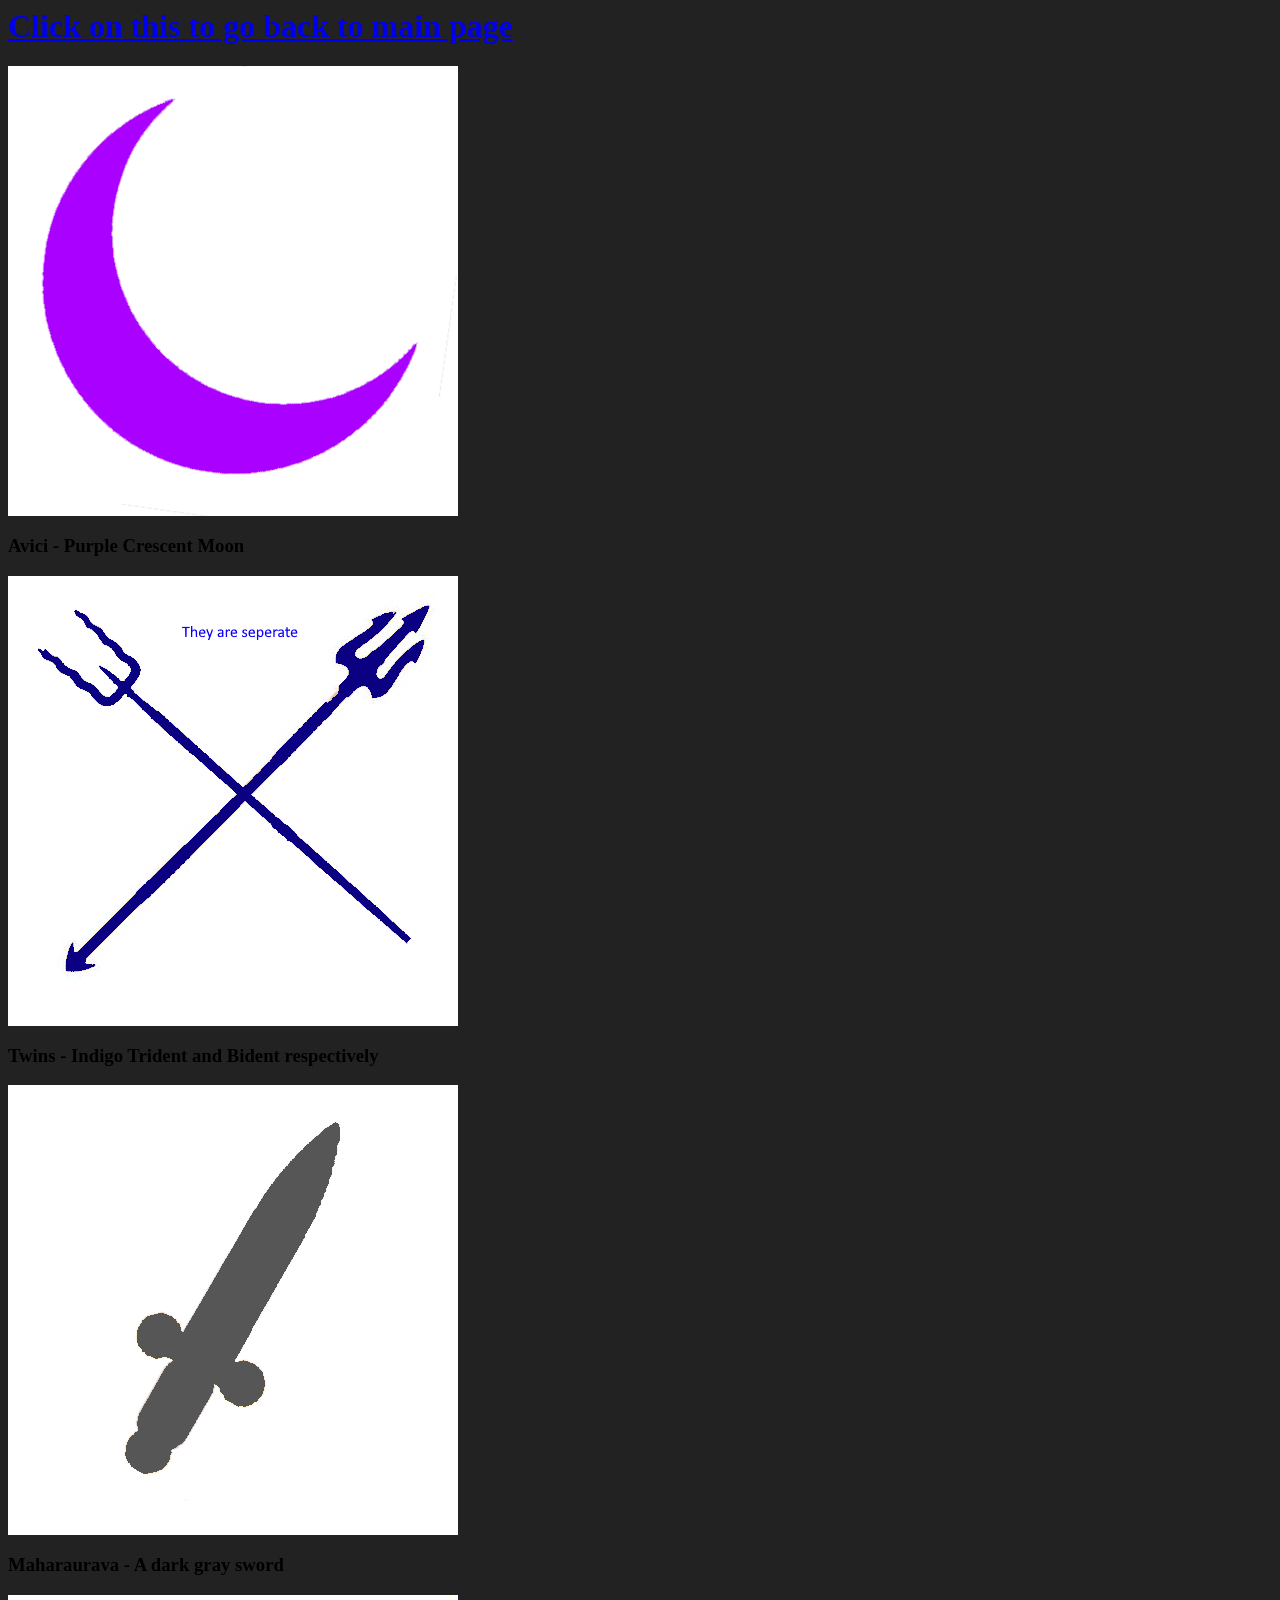
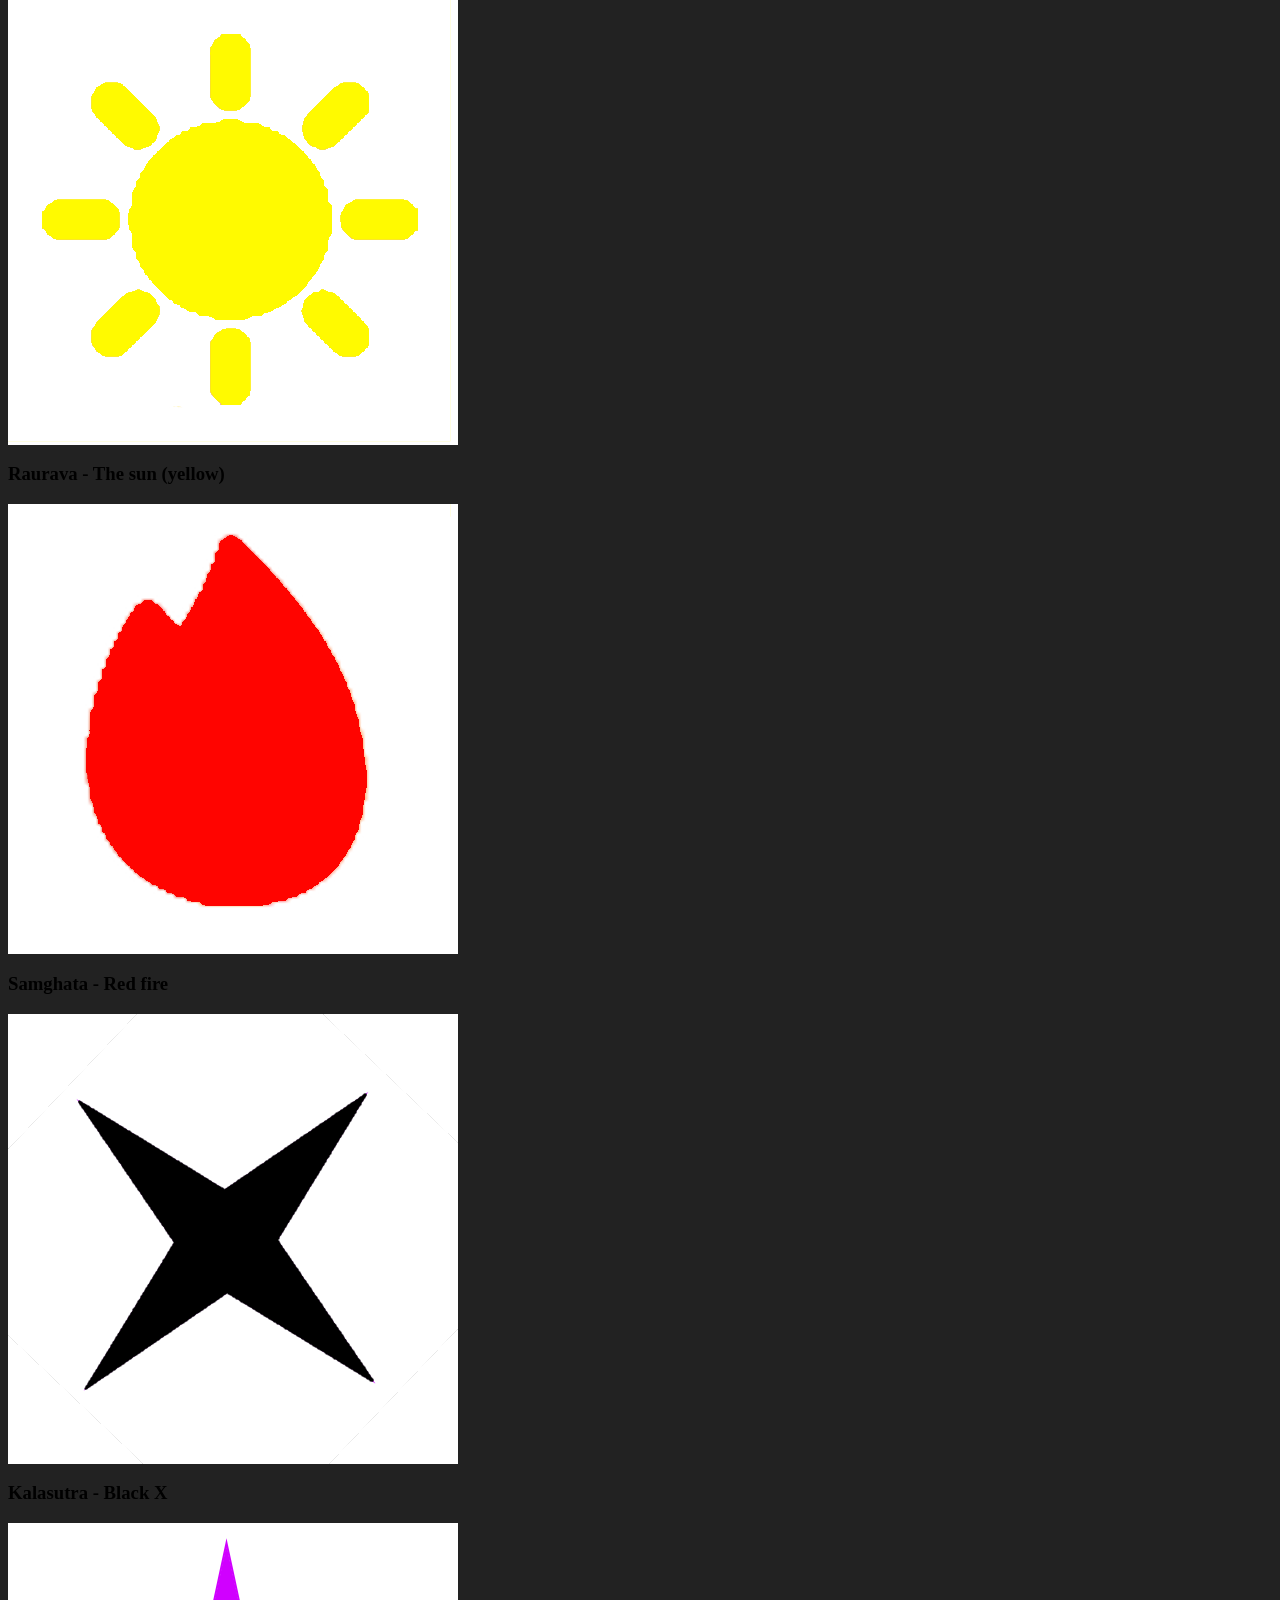
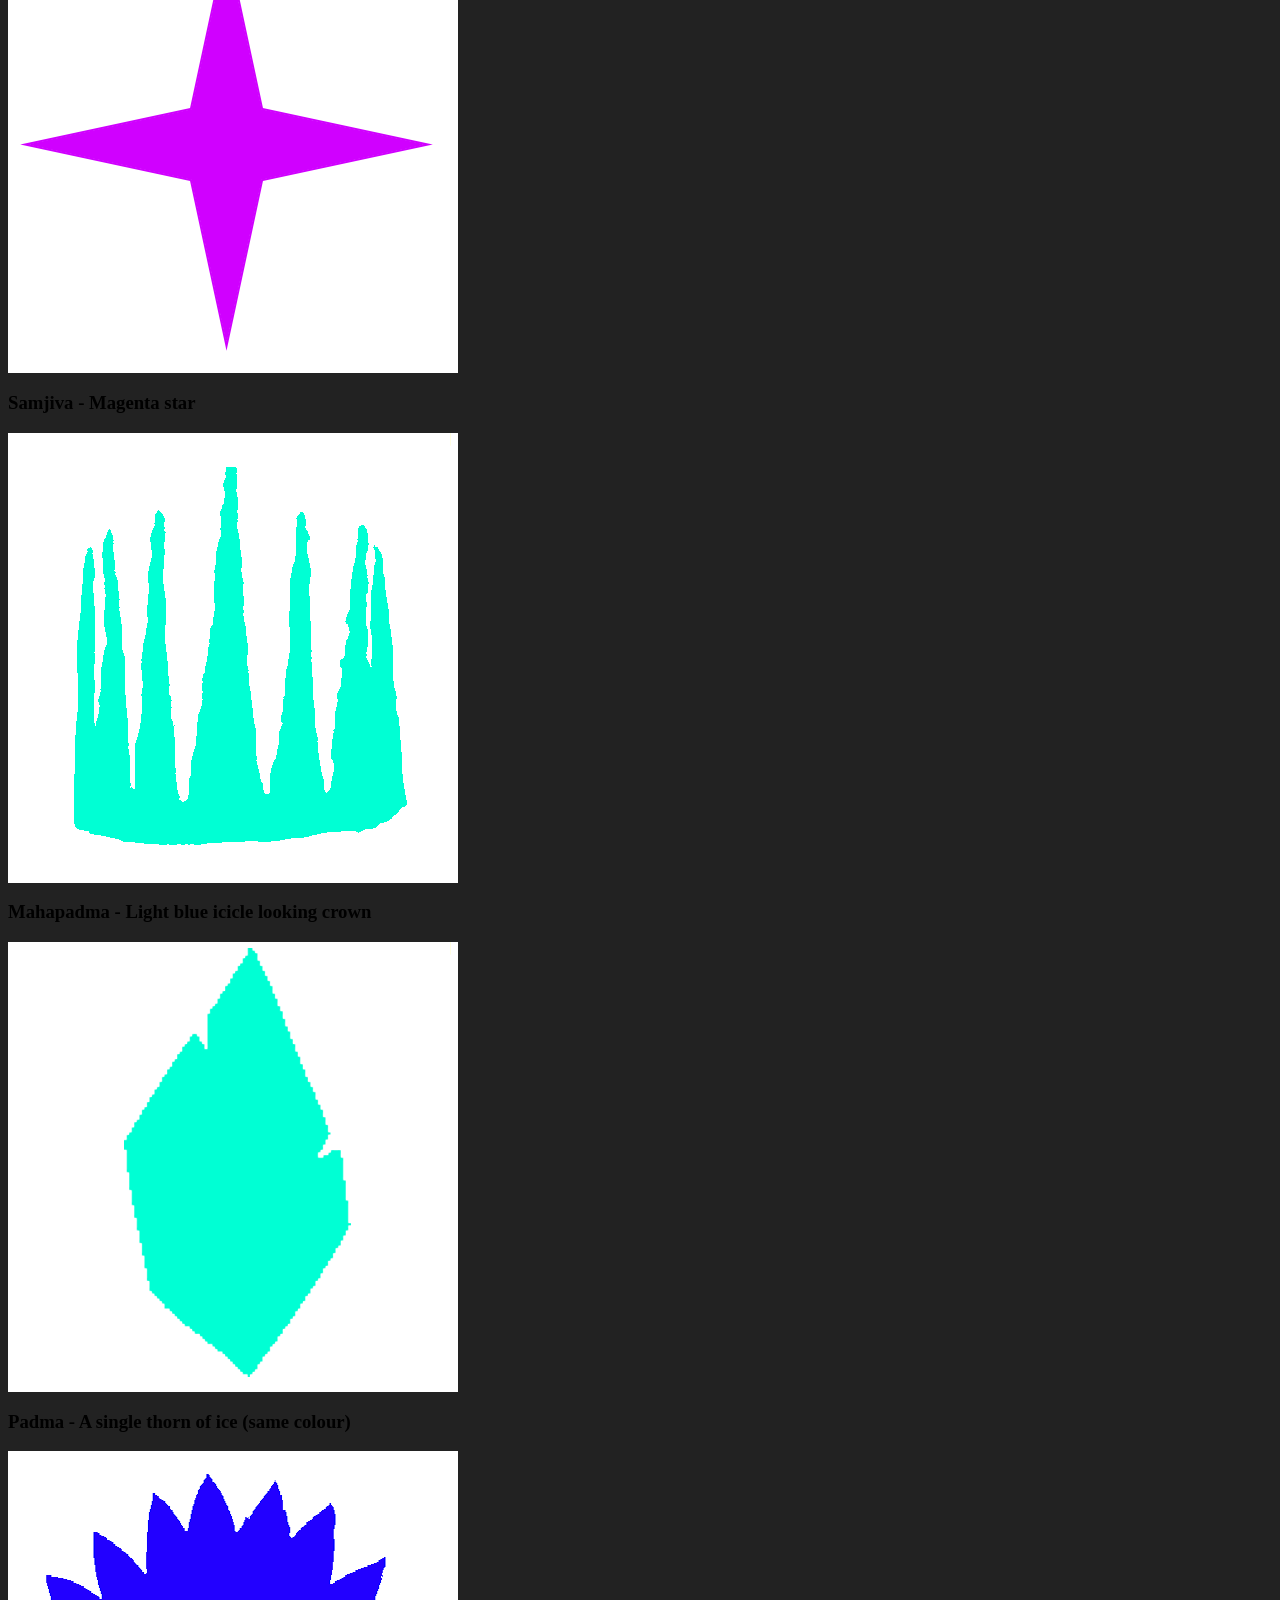
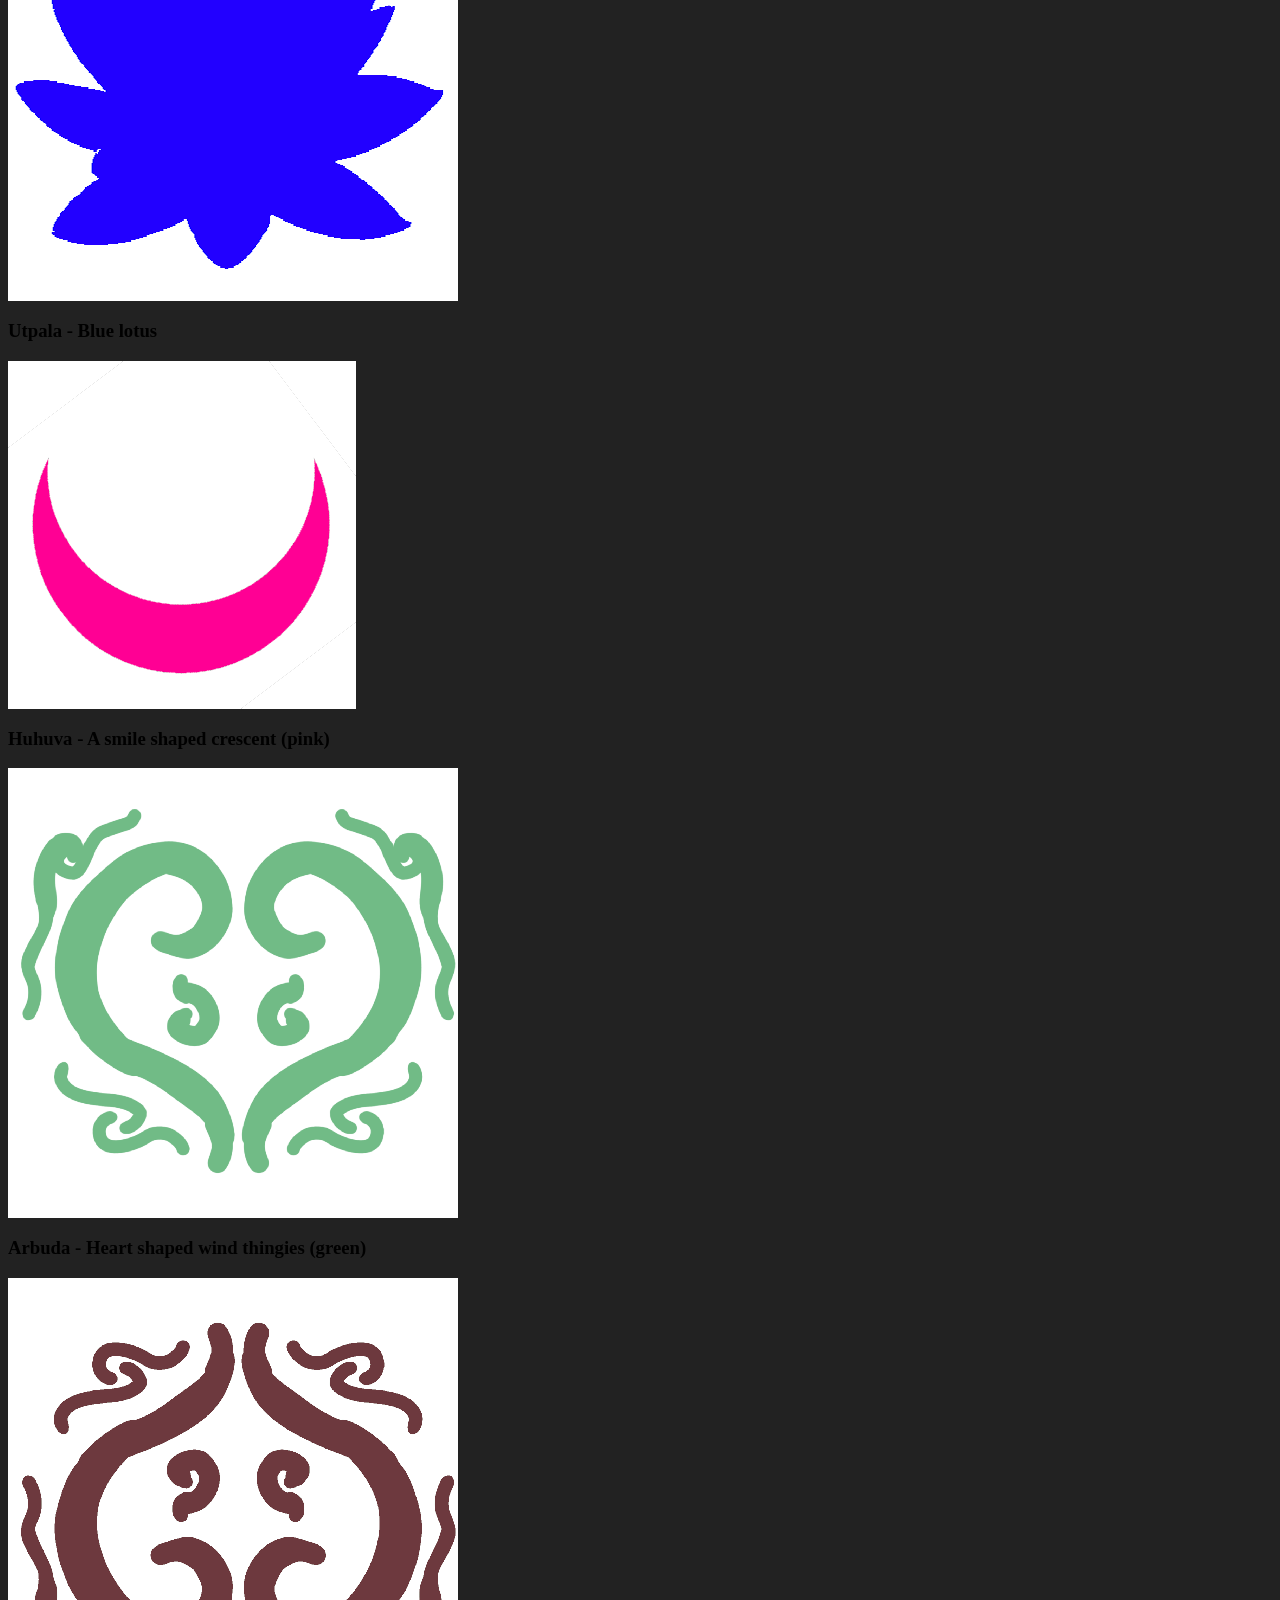
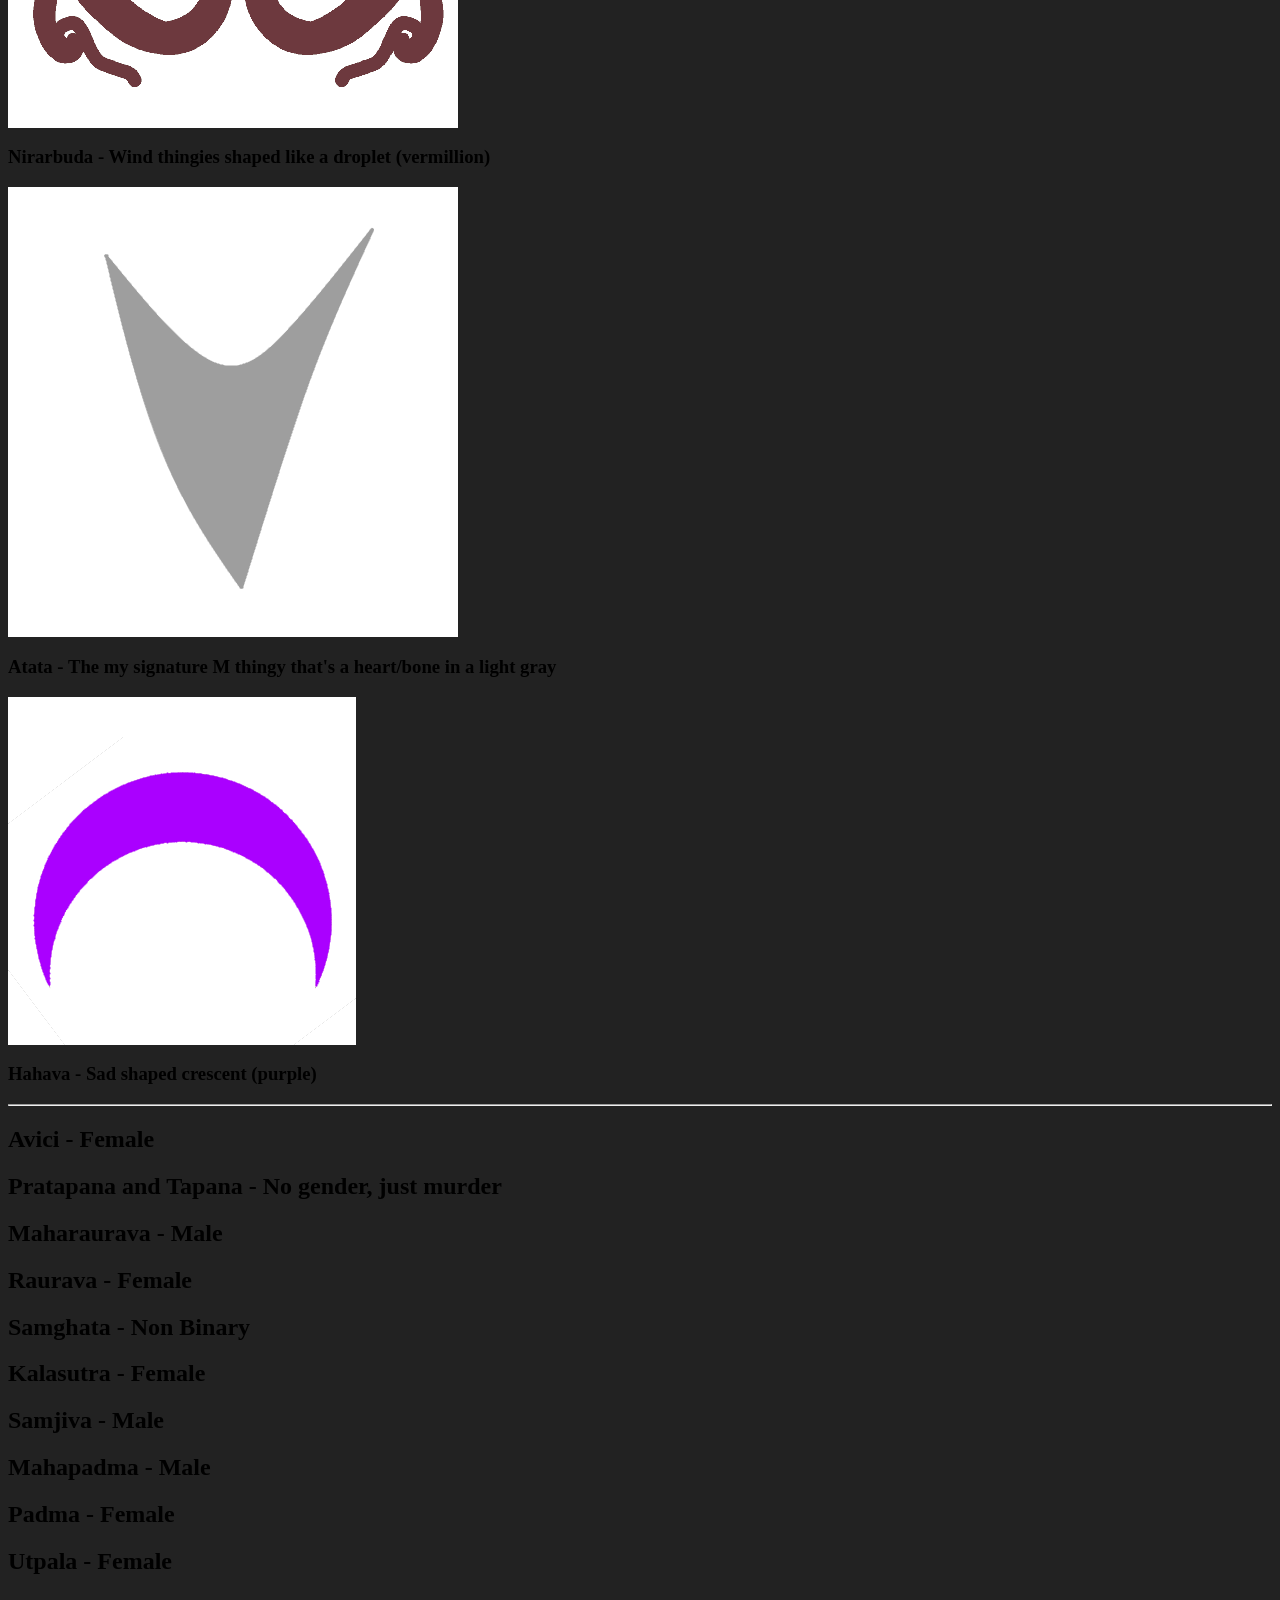
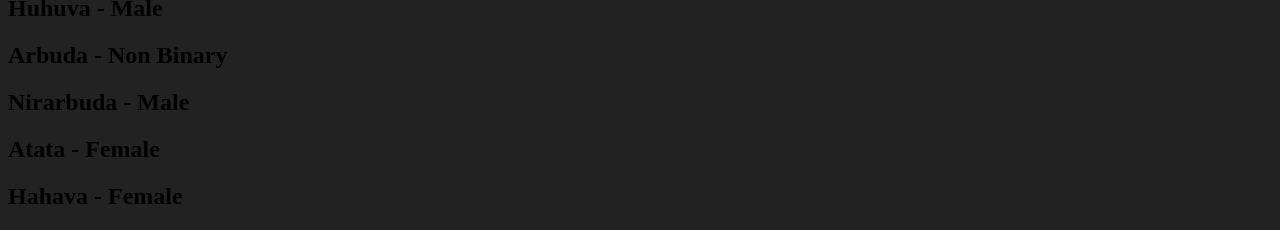
<file: marks.html>
<html>
  <head>
    	<title>Nocte Rosae God Marks</title>
    	<link rel="icon" type="image/x-icon" src="assets/icon.png">
	</head>
  <body style="background-color:#222222">
      <a href="https://gblx1.github.io/NocteRosaeWeb/"><h1>Click on this to go back to main page</h1></a>
    
    	<img src="assets/Avici.png"><h3> Avici - Purple Crescent Moon</h3>
		  <img src="assets/Twins.png"><h3>Twins - Indigo Trident and Bident respectively </h3>
		  <img src="assets/Maharaurava.png"><h3>Maharaurava - A dark gray sword</h3>
		  <img src="assets/Raurava.png"><h3>Raurava - The sun (yellow)</h3>
		  <img src="assets/Samghata.png"><h3>Samghata - Red fire</h3>
		  <img src="assets/Kalasutra.png"><h3>Kalasutra - Black X</h3>
		  <img src="assets/Samjiva.png"><h3>Samjiva - Magenta star</h3>
		  <img src="assets/Mahapadma.png"><h3>Mahapadma - Light blue icicle looking crown</h3>
		  <img src="assets/Padma.png"><h3>Padma - A single thorn of ice (same colour)</h3>
		  <img src="assets/Utpala.png"><h3>Utpala - Blue lotus</h3>
		  <img src="assets/Huhuva.png"><h3>Huhuva - A smile shaped crescent (pink)</h3>
		  <img src="assets/Arbuda.png"><h3>Arbuda - Heart shaped wind thingies (green)</h3>
		  <img src="assets/Nirarbuda.png"><h3>Nirarbuda - Wind thingies shaped like a droplet (vermillion)</h3>
		  <img src="assets/Atata.png"><h3>Atata - The my signature M thingy that's a heart/bone in a light gray</h3>
		  <img src="assets/Hahava.png"><h3>Hahava - Sad shaped crescent (purple)</h3>
	  	  <hr>
	      <h2>Avici - Female</h2>
		  <h2>Pratapana and Tapana - No gender, just murder</h2>
		  <h2>Maharaurava - Male</h2>
 		  <h2>Raurava - Female</h2>
		  <h2>Samghata - Non Binary</h2>
		  <h2>Kalasutra - Female</h2>
		  <h2>Samjiva - Male</h2>
		  <h2>Mahapadma - Male</h2>
		  <h2>Padma - Female</h2>
		  <h2>Utpala - Female</h2>
		  <h2>Huhuva - Male</h2>
		  <h2>Arbuda - Non Binary</h2>
		  <h2>Nirarbuda - Male</h2>
		  <h2>Atata - Female</h2>
		  <h2>Hahava - Female</h2>
  </body>
</html>
</file>
<file: style.css>
body {
    margin: 20px;
    background-color: #1a1a1a;
    color: white;
    font-family: Arial, sans-serif;
}

div {
    display: flex;
    gap: 20px;
    margin-bottom: 20px;
    align-items: flex-start;
}

img {
    max-width: 48%;
    height: auto;
}
</file>
